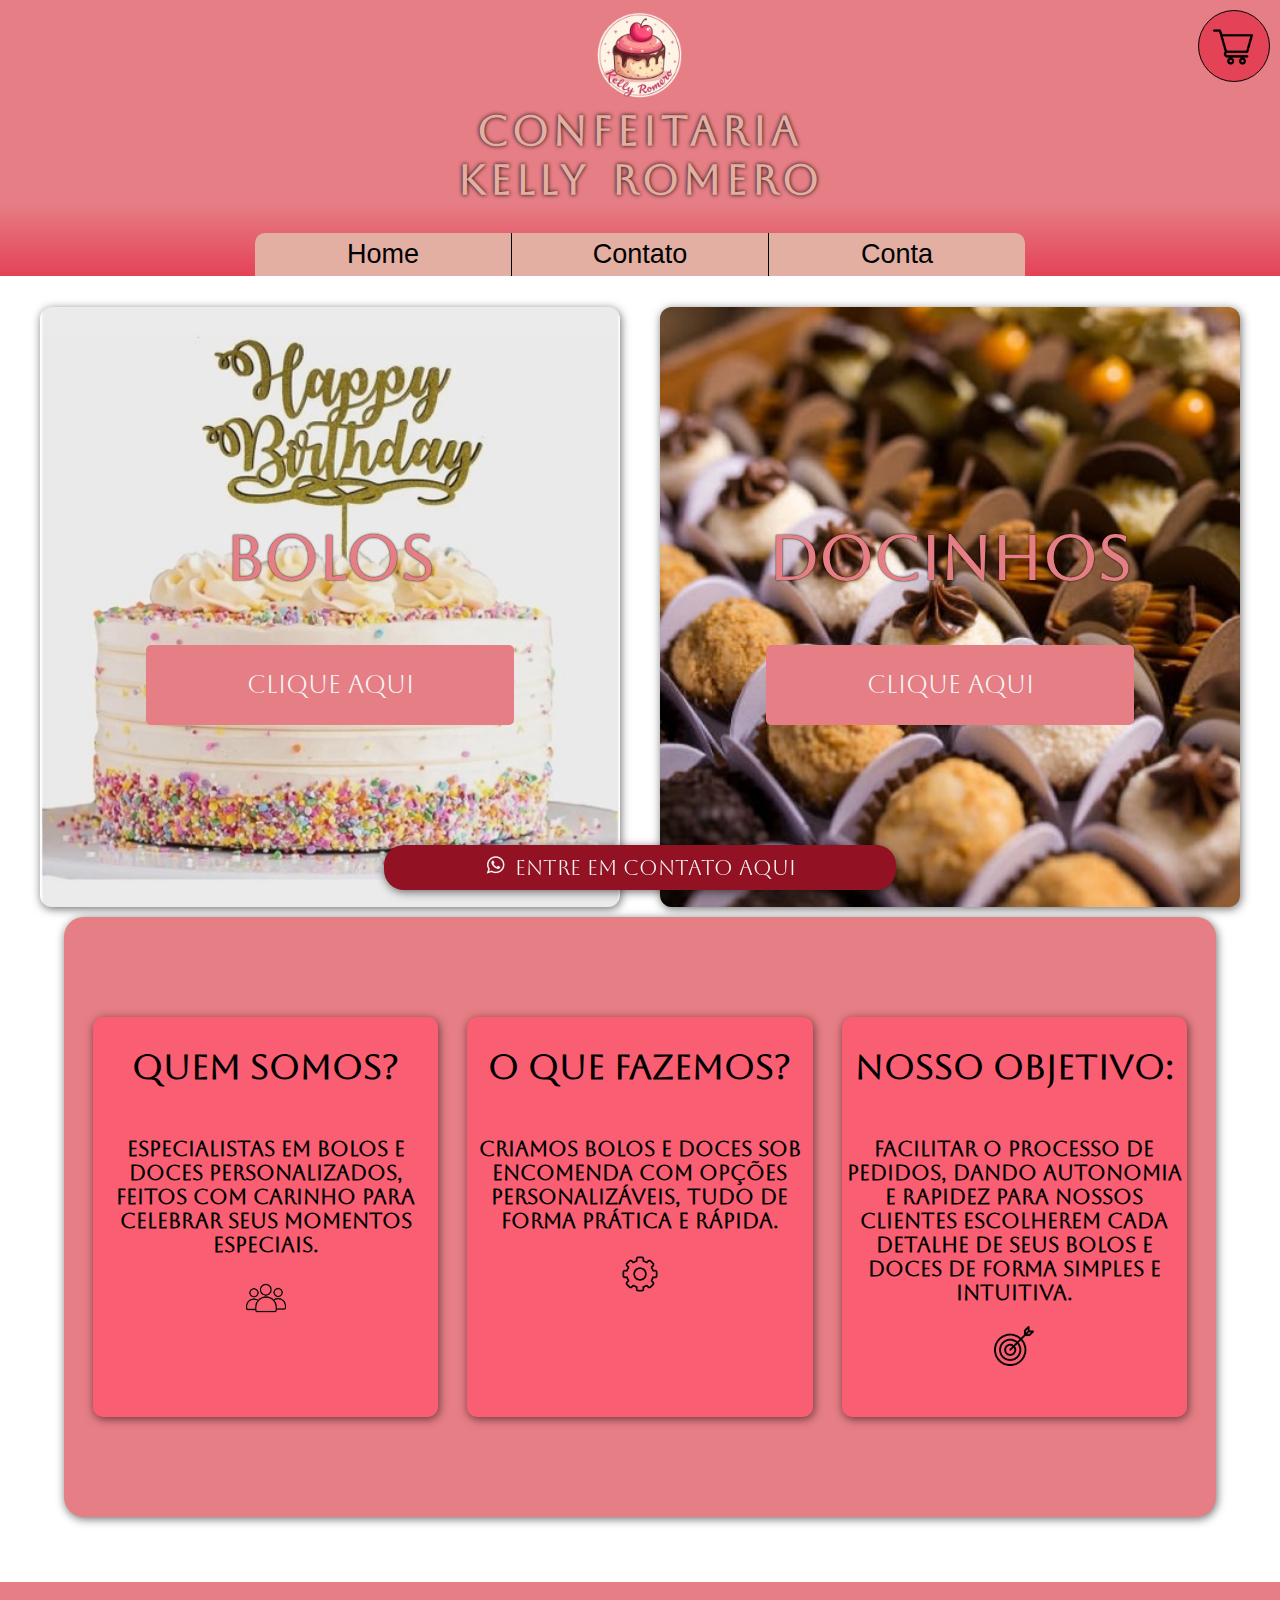
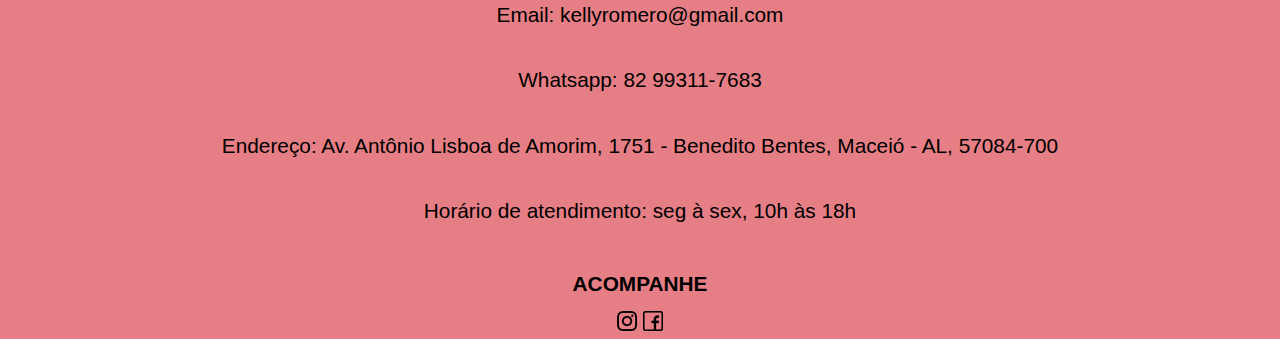
<file: index.html>
<!DOCTYPE html>
<html lang="pt-br">
  <head>
    <meta charset="UTF-8" />
    <meta name="viewport" content="width=device-width, initial-scale=1.0" />
    <title>Confeitaria Kelly Romero</title>
    <link rel="stylesheet" href="geral.css" media="all" />
    <link rel="stylesheet" href="styles/home/home.css" media="screen" />

    <link rel="preconnect" href="https://fonts.googleapis.com" />
    <link rel="preconnect" href="https://fonts.gstatic.com" crossorigin />
    <link
      href="https://fonts.googleapis.com/css2?family=Aboreto&display=swap"
      rel="stylesheet"
    />
    <link
      rel="shortcut icon"
      href="styles/imagens/favicon-logo.png"
      type="image/x-icon"
    />
    <link
      rel="stylesheet"
      href="https://fonts.googleapis.com/css2?family=Material+Symbols+Outlined:opsz,wght,FILL,GRAD@20..48,100..700,0..1,-50..200&icon_names=shopping_cart"
    />
  </head>
  <body>
    <header>
      <div id="cabecalho">
        <img
          src="styles/imagens/logo-header-sem-fundo.png"
          alt=""
          width="20%"
          height="10%"
          id="logo-header"
        />
        <div id="div-carrinho">
          <a id="link-carrinho" href="carrinho.html">
            <img
              id="icone-carrinho"
              src="styles/imagens/carrinho-de-compras.png"
              alt="icone-carrinho"
            />
          </a>
          <img src="styles/imagens/notificacao-carrinho.png" alt="" id="icone-notificacao">
        </div>
      </div>
      <div id="div-titulo">
        <h1 class="titulo-header">
          Confeitaria <br />
          Kelly Romero
        </h1>
      </div>
      <nav id="menu">
        <ul id="lista-menu">
          <li id="home"><a href="#">Home</a></li>
          <li><a href="#contatos">Contato</a></li>
          <li id="conta"><a href="cadastro.html">Conta</a></li>
        </ul>
      </nav>
    </header>

    <main>
      <div id="opcoes">
        <div id="bolos" class="fotos-main">
          <h1 class="titulo-opcoes">Bolos</h1>
          <a class="botao-fotos" href="bolos.html">Clique aqui</a>
        </div>
        <div id="doces" class="fotos-main">
          <h1 class="titulo-opcoes">Docinhos</h1>
          <a class="botao-fotos" href="doces.html">Clique aqui</a>
        </div>
      </div>
      <article id="detalhamento">
        <div class="cards" id="card-1">
          <h2>Quem somos?</h2>
          <p>
            Especialistas em bolos e doces personalizados, feitos com carinho
            para celebrar seus momentos especiais.
          </p>
          <img src="styles/imagens/pesssoas-sem-fundo.png" alt="" />
        </div>
        <div class="cards" id="card-2">
          <h2>O que fazemos?</h2>
          <p>
            Criamos bolos e doces sob encomenda com opções personalizáveis, tudo
            de forma prática e rápida.
          </p>
          <img src="styles/imagens/engrenagem.png" alt="" />
        </div>
        <div class="cards" id="card-3">
          <h2>Nosso objetivo:</h2>
          <p>
            Facilitar o processo de pedidos, dando autonomia e rapidez para
            nossos clientes escolherem cada detalhe de seus bolos e doces de
            forma simples e intuitiva.
          </p>
          <img src="styles/imagens/alvo-com-flecha.png" alt="" />
        </div>
      </article>
      <div id="wpp">
        <a href="https://abrir.link/NXTsj">
          <p>Entre em contato aqui</p>
        </a>
      </div>
    </main>
    <footer>
      <div id="contatos">
        <p>Email: kellyromero@gmail.com</p>
        <p>Whatsapp: 82 99311-7683</p>
        <p>Endereço: Av. Antônio Lisboa de Amorim, 1751 - Benedito Bentes, Maceió - AL, 57084-700</p>
        <p>Horário de atendimento: seg à sex, 10h às 18h</p>
      </div>

      <div id="acompanhe">
        <h4>ACOMPANHE</h4>
        <div id="acompanhe-img">
          <a href="https://www.instagram.com/">
            <img src="styles/imagens/instagram.png" alt="" />
          </a>

          <a href="https://www.facebook.com">
            <img src="styles/imagens/facebook (1).png" alt="" />
          </a>
        </div>
      </div>
    </footer>
  </body>
  <script src="scripts/util.js"></script>
</html>
</file>
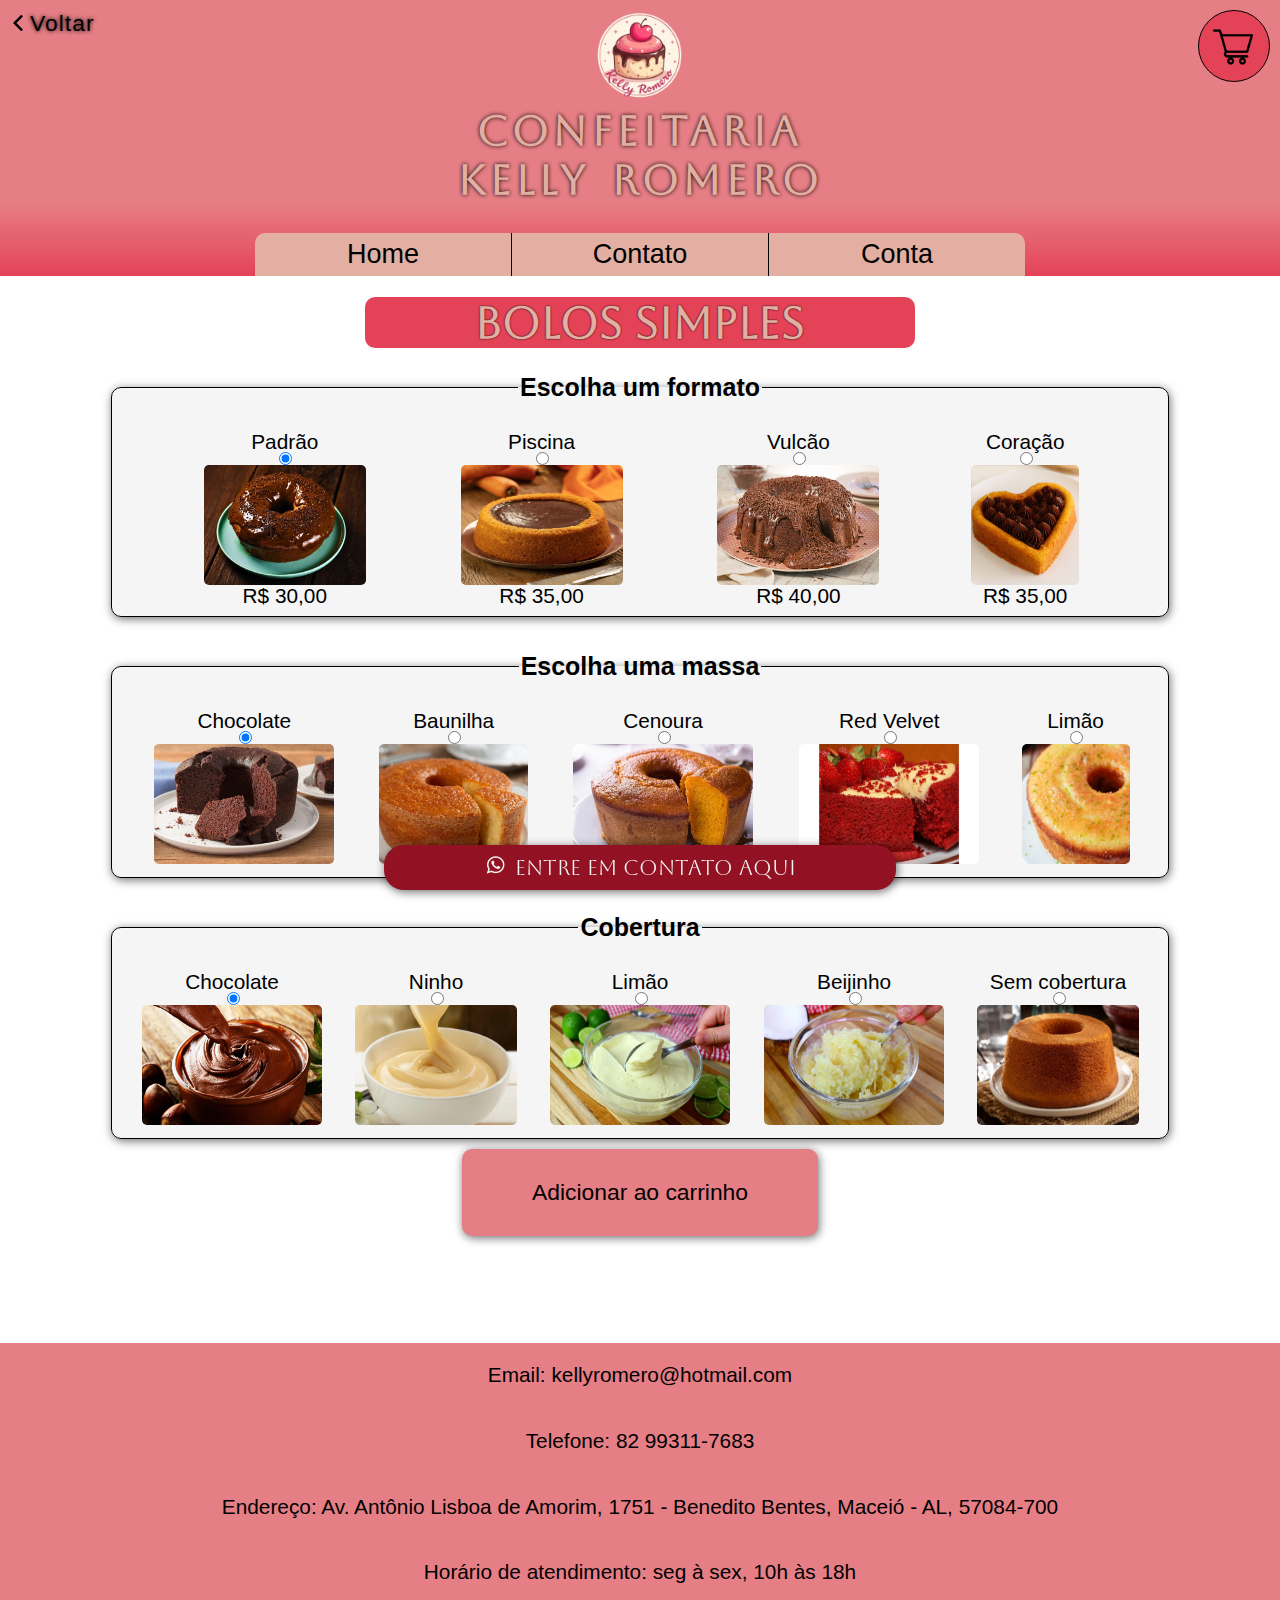
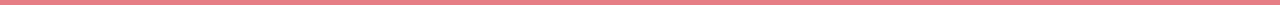
<file: bolo-simples.html>
<!DOCTYPE html> 
<html lang="pt-br">
    <head>
        <meta charset="UTF-8" />
        <meta name="viewport" content="width=device-width, initial-scale=1.0" />
        <title>Bolos Simples</title>
        <link rel="stylesheet" href="geral.css" media="all" />
        <link rel="stylesheet" href="styles/bolos/bolos-simples/bolos-simples.css" media="screen" />

        <link rel="preconnect" href="https://fonts.googleapis.com" />
        <link rel="preconnect" href="https://fonts.gstatic.com" crossorigin />
        <link
            href="https://fonts.googleapis.com/css2?family=Aboreto&display=swap"
            rel="stylesheet"
        />
        <link
            rel="shortcut icon"
            href="styles/imagens/favicon-logo.png"
            type="image/x-icon"
        />
        <link
            rel="stylesheet"
            href="https://fonts.googleapis.com/css2?family=Material+Symbols+Outlined:opsz,wght,FILL,GRAD@20..48,100..700,0..1,-50..200&icon_names=shopping_cart"
        />
    </head>
    <body>
        <header>
            <div id="cabecalho">
                <a href="bolos.html" id="voltar">
                    <img src="styles/imagens/seta-esquerda.png" alt="voltar" />Voltar
                </a>
                <img
                    src="styles/imagens/logo-header-sem-fundo.png"
                    alt=""
                    width="20%"
                    height="10%"
                    id="logo-header"
                />
                <div id="div-carrinho">
                    <a id="link-carrinho" href="carrinho.html">
                        <img
                            id="icone-carrinho"
                            src="styles/imagens/carrinho-de-compras.png"
                            alt="icone-carrinho"
                        />
                    </a>
                    <img src="styles/imagens/notificacao-carrinho.png" alt="" id="icone-notificacao">
                </div>
            </div>
            <div id="div-titulo">
                <h1 class="titulo-header">
                    Confeitaria <br />
                    Kelly Romero
                </h1>
            </div>
            <nav id="menu">
                <ul id="lista-menu">
                    <li id="home"><a href="index.html">Home</a></li>
                    <li><a href="#contatos">Contato</a></li>
                    <li id="conta"><a href="cadastro.html">Conta</a></li>
                </ul>
            </nav>
        </header>
        <main>
            <h2 id="subtitulo">BOLOS SIMPLES</h2>

            <form method="POST">
                <fieldset>
                    <legend>Escolha um formato</legend>

                    <label for="iformato-padrao">
                        <p>Padrão</p>
                        <input type="radio" name="escolha-formato" id="iformato-padrao" value="Padrão" checked />
                        <img src="styles/imagens/formato-padrao.jpeg" alt="" width="20%" />
                        <p class="preco">R$ 30,00</p>
                    </label>

                    <label for="iformato-piscina">
                        <p>Piscina</p>
                        <input
                            type="radio"
                            name="escolha-formato"
                            id="iformato-piscina"
                            value="Piscina"
                        />
                        <img src="styles/imagens/formato-piscina3.jpg" alt="" width="20%" />
                        <p class="preco">R$ 35,00</p>
                    </label>

                    <label for="iformato-vulcao">
                        <p>Vulcão</p>
                        <input
                            type="radio"
                            name="escolha-formato"
                            id="iformato-vulcao"
                            value="Vulcão"
                            
                        />
                        <img src="styles/imagens/formato-vulcao.jpeg" alt="" width="20%" />
                        <p class="preco">R$ 40,00</p>
                    </label>

                    <label for="iformato-coracao">
                        <p>Coração</p>
                        <input type="radio" name="escolha-formato" id="iformato-coracao" value="Coração" />
                        <img
                            src="styles/imagens/formato-coracao.png"
                            alt=""
                            width="20%"
                            id="imagem-coracao"
                        />
                        <p class="preco">R$ 35,00</p>
                    </label>
                </fieldset>
                <fieldset>
                    <legend>Escolha uma massa</legend>
                    <label for="imassa-chocolate">
                        <p>Chocolate</p>
                        <input
                            type="radio"
                            name="escolha-massa"
                            id="imassa-chocolate"
                            value="Chocolate"
                            checked
                        />
                        <img src="styles/imagens/massa-chocolate.jpeg" alt="" width="20%" />
                    </label>

                    <label for="imassa-branca">
                        <p>Baunilha</p>
                        <input type="radio" name="escolha-massa" id="imassa-branca" value="Baunilha"/>
                        <img src="styles/imagens/massa-branca.jpeg" alt="" width="20%" />
                    </label>

                    <label for="imassa-cenoura">
                        <p>Cenoura</p>
                        <input type="radio" name="escolha-massa" id="imassa-cenoura" value="Baunilha" />
                        <img src="styles/imagens/massa-cenoura.jpeg" alt="" width="20%" />
                    </label>

                    <label for="imassa-red-velvet">
                        <p>Red Velvet</p>
                        <input type="radio" name="escolha-massa" id="imassa-red-velvet" value="Red Velvet" />
                        <img
                            src="styles/imagens/massa-red-velvet.jpeg"
                            alt=""
                            width="20%"
                        />
                    </label>

                    <label for="imassa-limao">
                        <p>Limão</p>
                        <input type="radio" name="escolha-massa" id="imassa-limao" value="Limão" />
                        <img src="styles/imagens/massa-limao.jpeg" alt="" width="20%" />
                    </label>
                </fieldset>
                <fieldset>
                    <legend>Cobertura</legend>
                    <label for="icobertura-chocolate">
                        <p>Chocolate</p>
                        <input
                            type="radio"
                            name="escolha-cobertura"
                            id="icobertura-chocolate"
                            value="Chocolate"
                            checked
                        />
                        <img
                            src="styles/imagens/cobertura-chocolate.jpg"
                            alt=""
                            width="20%"
                        />
                    </label>

                    <label for="icobertura-leite-ninho">
                        <p>Ninho</p>
                        <input
                            type="radio"
                            name="escolha-cobertura"
                            id="icobertura-leite-ninho"
                            value="Ninho"
                        />
                        <img
                            src="styles/imagens/cobertura-leite-ninho.jpg"
                            alt=""
                            width="20%"
                        />
                    </label>


                    <label for="icobertura-limao">
                        <p>Limão</p>
                        <input
                            type="radio"
                            name="escolha-cobertura"
                            id="icobertura-limao"
                            value="Limão"
                        />
                        <img src="styles/imagens/cobertura-limao.jpg" alt="" width="20%" />
                    </label>

                    <label for="icobertura-beijinho">
                        <p>Beijinho</p>
                        <input
                            type="radio"
                            name="escolha-cobertura"
                            id="icobertura-beijinho"
                            value="Beijinho"
                        />
                        <img
                            src="styles/imagens/cobertura-beijinho.jpg"
                            alt=""
                            width="20%"
                        />
                    </label>

                    <label for="isem-cobertura">
                        <p>Sem cobertura</p>
                        <input
                            type="radio"
                            name="escolha-cobertura"
                            id="isem-cobertura"
                            value="Sem Cobertura"
                        />
                        <img src="styles/imagens/sem-cobertura.jpeg" alt="" width="20%" />
                        
                    </label>
                </fieldset>
                <input type="submit" id="botao-bolo-simples" class="botao-enviar" value="Adicionar ao carrinho"></input>
                <p id="adicionado-ao-carrinho"></p>
            </form>
            <div id="wpp">
                <a href="https://abrir.link/NXTsj">
                    <p>Entre em contato aqui</p>
                </a>
            </div>
        </main>
        <footer>
            <div id="contatos">
                <p>Email: kellyromero@hotmail.com</p>
                <p>Telefone: 82 99311-7683</p>
                <p>Endereço: Av. Antônio Lisboa de Amorim, 1751 - Benedito Bentes, Maceió - AL, 57084-700</p>
                <p>Horário de atendimento: seg à sex, 10h às 18h</p>
            </div>
        </footer>
    </body>
    <script src="scripts/bolos/bolos-simples.js"></script>
    <script src="scripts/carrinho.js"></script>
    <script src="scripts/util.js"></script>

</html>
</file>
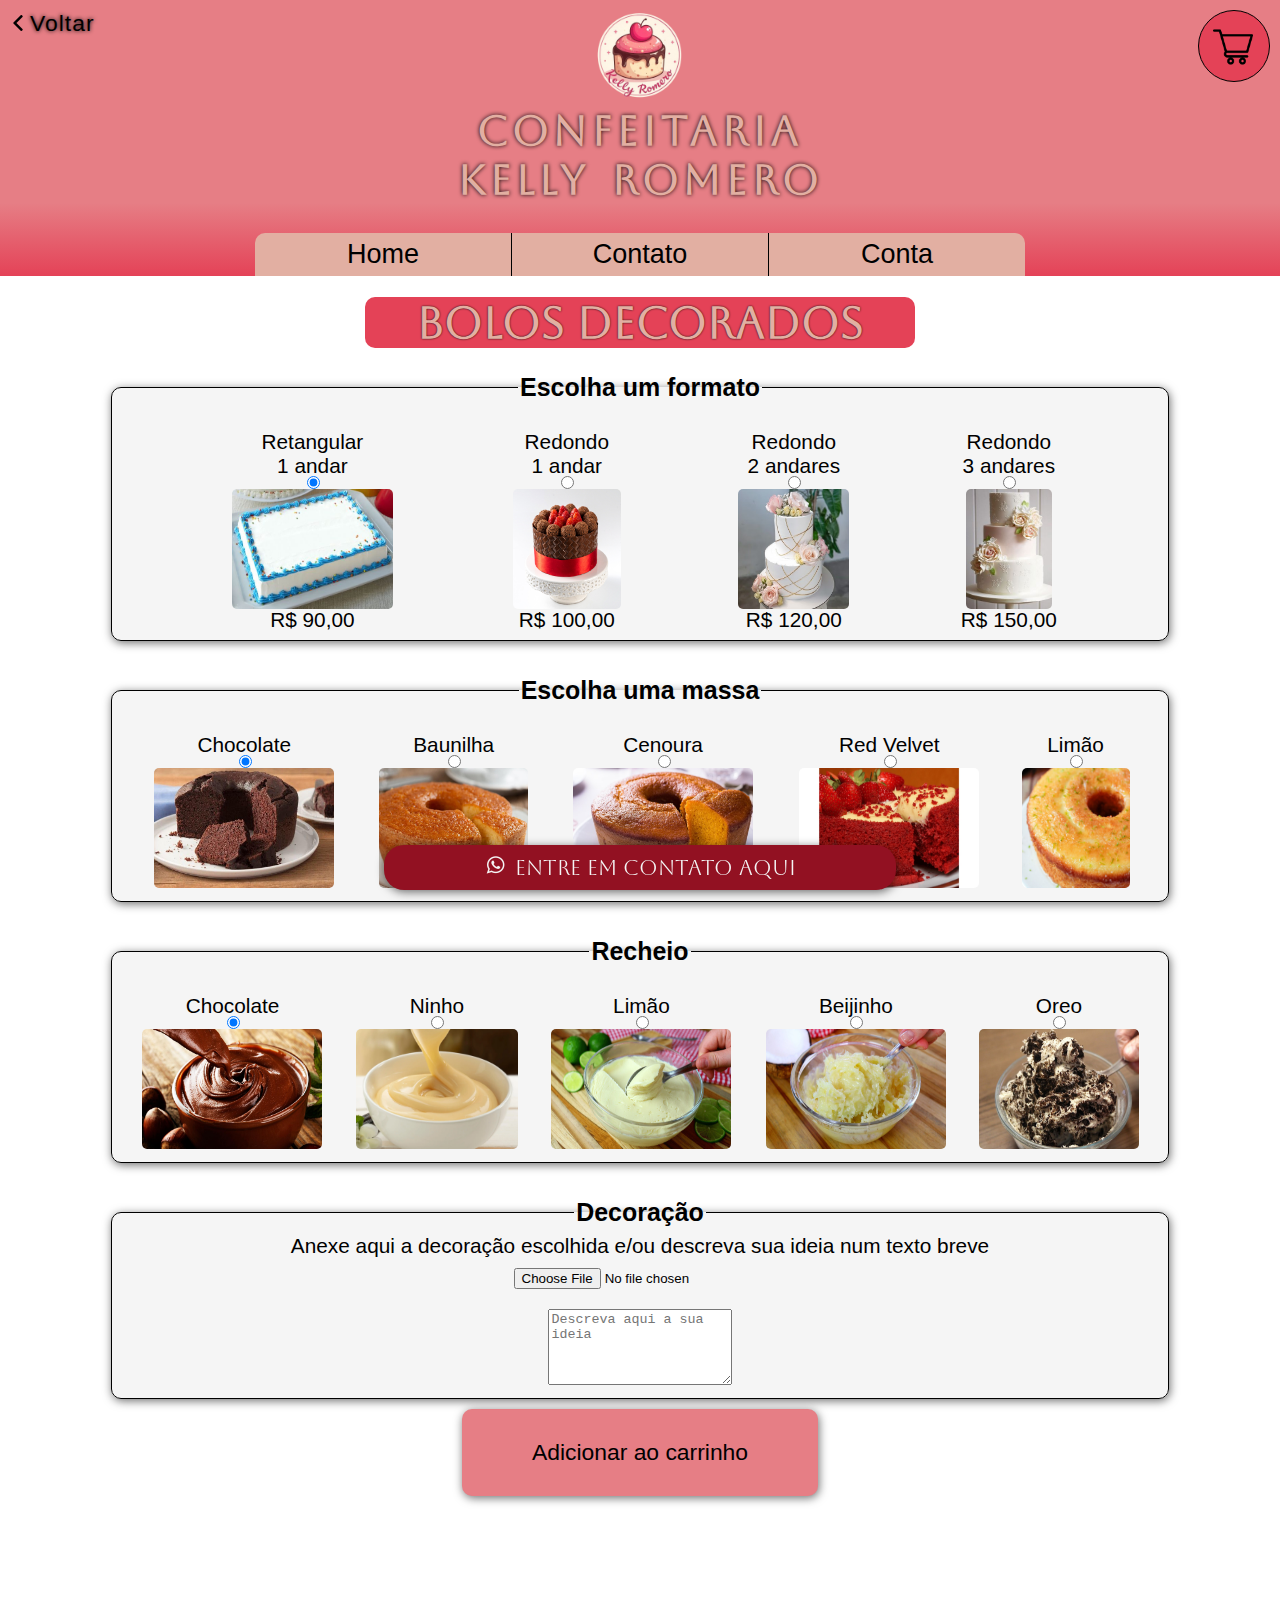
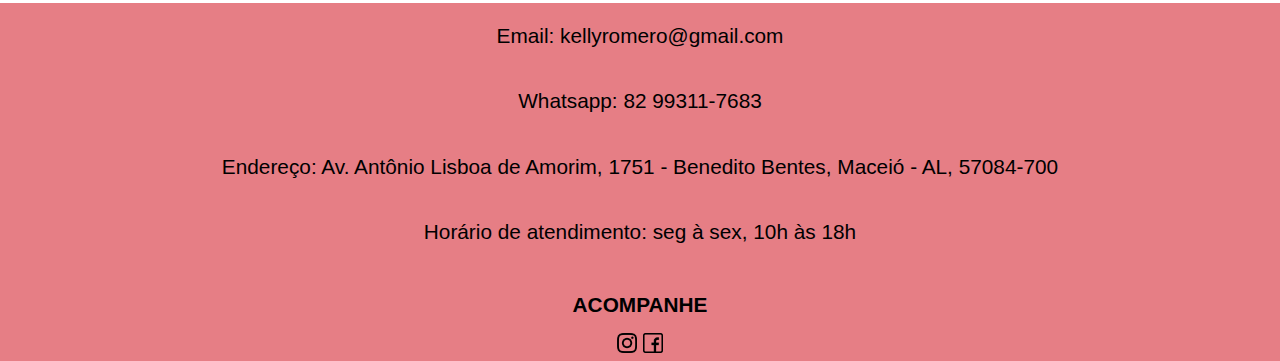
<file: bolos-decorados.html>
<!DOCTYPE html>
<html lang="pt-br">
    <head>
        <meta charset="UTF-8">
        <meta name="viewport" content="width=device-width, initial-scale=1.0">
        <title>Bolos Decorados</title>
        <link rel="stylesheet" href="geral.css" media="all" />
        <link rel="stylesheet" href="styles/bolos/bolos-decorados/bolos-decorados.css" media="screen">
        
        <link rel="preconnect" href="https://fonts.googleapis.com" />
        <link rel="preconnect" href="https://fonts.gstatic.com" crossorigin />
        <link
            href="https://fonts.googleapis.com/css2?family=Aboreto&display=swap"
            rel="stylesheet"
        />
        <link
            rel="shortcut icon"
            href="styles/imagens/favicon-logo.png"
            type="image/x-icon"
        />
        <link
            rel="stylesheet"
            href="https://fonts.googleapis.com/css2?family=Material+Symbols+Outlined:opsz,wght,FILL,GRAD@20..48,100..700,0..1,-50..200&icon_names=shopping_cart"
        />
    </head>
    <body>
        <header>
            <div id="cabecalho">
                <a href="bolos.html" id="voltar"><img src="styles/imagens/seta-esquerda.png" alt="voltar">Voltar</a>
                <img
                    src="styles/imagens/logo-header-sem-fundo.png"
                    alt=""
                    width="20%"
                    height="10%"
                    id="logo-header"
                />
                <div id="div-carrinho">
                    <a id="link-carrinho" href="carrinho.html">
                        <img
                            id="icone-carrinho"
                            src="styles/imagens/carrinho-de-compras.png"
                            alt="icone-carrinho">   
                    </a>
                    <img src="styles/imagens/notificacao-carrinho.png" alt="" id="icone-notificacao">
                </div>
            </div>
            <div id="div-titulo">
                <h1 class="titulo-header">
                    Confeitaria <br />
                    Kelly Romero
                </h1>
            </div>
            <nav id="menu">
                <ul id="lista-menu">
                    <li id="home"><a href="index.html"  >Home</a></li>
                    <li><a href="#contatos">Contato</a></li>
                    <li id="conta" ><a href="cadastro.html" >Conta</a></li>
                </ul>
            </nav>
        </header>
        <main>
            
            <h2 id="subtitulo">BOLOS DECORADOS</h2>

            <form method="POST">
                <fieldset>
                    <legend>Escolha um formato</legend>

                    <label for="iformato-retangular">
                        <p>Retangular <br> 1 andar</p>
                        <input type="radio" name="escolha-formato" id="iformato-retangular" value="Retangular" checked />
                        <img src="styles/imagens/bolo-retangular.jpg" alt="" width="20%" />
                        <p class="preco">R$ 90,00</p>
                    </label>

                    <label for="iformato-redondo-1">
                        <p>Redondo<br>1 andar</p>
                        <input
                            type="radio"
                            name="escolha-formato"
                            id="iformato-redondo-1"
                            value="Redondo 1 andar"
                        />
                        <img src="styles/imagens/bolo-redondo-1.jpg" alt="" width="20%" />
                        <p class="preco">R$ 100,00</p>
                    </label>

                    <label for="iformato-redondo-2">
                        <p>Redondo <br>2 andares</p>
                        <input
                            type="radio"
                            name="escolha-formato"
                            id="iformato-redondo-2"
                            value="Redondo 2 andares"
                        />
                        <img src="styles/imagens/bolo-redondo-2.jpg" alt="" width="20%" />
                        <p class="preco">R$ 120,00</p>
                    </label>

                    <label for="iformato-redondo-3">
                        <p>Redondo <br>3 andares</p>
                        <input type="radio" name="escolha-formato" id="iformato-redondo-3" value="Redondo 3 andares" />
                        <img
                            src="styles/imagens/bolo-redondo-3.jpg"
                            alt=""
                            width="20%"
                            
                        />
                        <p class="preco">R$ 150,00</p>
                    </label>
                </fieldset>
                <fieldset>
                    <legend>Escolha uma massa</legend>
                    <label for="imassa-chocolate">
                        <p>Chocolate</p>
                        <input
                            type="radio"
                            name="escolha-massa"
                            id="imassa-chocolate"
                            value="Chocolate"
                            checked
                        />
                        <img src="styles/imagens/massa-chocolate.jpeg" alt="" width="20%" />
                    </label>

                    <label for="imassa-branca">
                        <p>Baunilha</p>
                        <input type="radio" name="escolha-massa" id="imassa-branca" value="Baunilha"/>
                        <img src="styles/imagens/massa-branca.jpeg" alt="" width="20%" />
                    </label>

                    <label for="imassa-cenoura">
                        <p>Cenoura</p>
                        <input type="radio" name="escolha-massa" id="imassa-cenoura" value="Baunilha" />
                        <img src="styles/imagens/massa-cenoura.jpeg" alt="" width="20%" />
                    </label>

                    <label for="imassa-red-velvet">
                        <p>Red Velvet</p>
                        <input type="radio" name="escolha-massa" id="imassa-red-velvet" value="Red Velvet" />
                        <img
                            src="styles/imagens/massa-red-velvet.jpeg"
                            alt=""
                            width="20%"
                        />
                    </label>

                    <label for="imassa-limao">
                        <p>Limão</p>
                        <input type="radio" name="escolha-massa" id="imassa-limao" value="Limão" />
                        <img src="styles/imagens/massa-limao.jpeg" alt="" width="20%" />
                    </label>
                </fieldset>
                <fieldset>
                    <legend>Recheio</legend>
                    <label for="icobertura-chocolate">
                        <p>Chocolate</p>
                        <input
                            type="radio"
                            name="escolha-cobertura"
                            id="icobertura-chocolate"
                            value="Chocolate"
                            checked
                        />
                        <img
                            src="styles/imagens/cobertura-chocolate.jpg"
                            alt=""
                            width="20%"
                        />
                    </label>

                    <label for="icobertura-leite-ninho">
                        <p>Ninho</p>
                        <input
                            type="radio"
                            name="escolha-cobertura"
                            id="icobertura-leite-ninho"
                            value="Ninho"
                        />
                        <img
                            src="styles/imagens/cobertura-leite-ninho.jpg"
                            alt=""
                            width="20%"
                        />
                    </label>


                    <label for="icobertura-limao">
                        <p>Limão</p>
                        <input
                            type="radio"
                            name="escolha-cobertura"
                            id="icobertura-limao"
                            value="Limão"
                        />
                        <img src="styles/imagens/cobertura-limao.jpg" alt="" width="20%" />
                    </label>

                    <label for="icobertura-beijinho">
                        <p>Beijinho</p>
                        <input
                            type="radio"
                            name="escolha-cobertura"
                            id="icobertura-beijinho"
                            value="Beijinho"
                        />
                        <img
                            src="styles/imagens/cobertura-beijinho.jpg"
                            alt=""
                            width="20%"
                        />
                    </label>
                    <label for="icobertura-oreo">
                        <p>Oreo</p>
                        <input
                            type="radio"
                            name="escolha-cobertura"
                            id="icobertura-oreo"
                            value="Oreo"
                        />
                        <img
                            src="styles/imagens/cobertura-oreo.jpg"
                            alt=""
                            width="20%"
                        />
                    </label>

                
                </fieldset>

                <fieldset id="decoracao">
                    <legend>Decoração</legend>
                    <label for="anexo-decoracao">Anexe aqui a decoração escolhida e/ou descreva sua ideia num texto breve</label>
                    <div id="input-decoracao">
                        <input type="file">
                        <textarea name="descricao-decoracao" id="idescricao-decoracao" placeholder="Descreva aqui a sua ideia"></textarea>
                    </div>
                </fieldset>

                <input type="submit" id="botao-bolo-decorado" class="botao-enviar" value="Adicionar ao carrinho"></input>
                <p id="adicionado-ao-carrinho"></p>
            </form>
            <div id="wpp">
                <a href="https://abrir.link/NXTsj">
                    <p>Entre em contato aqui</p>
                </a>
            </div>
        </main>
        <footer>
            <div id="contatos">
                <p>Email: kellyromero@gmail.com</p>
                <p>Whatsapp: 82 99311-7683</p>
                <p>Endereço: Av. Antônio Lisboa de Amorim, 1751 - Benedito Bentes, Maceió - AL, 57084-700</p>
                <p>Horário de atendimento: seg à sex, 10h às 18h</p>
            </div>

            <div id="acompanhe">
                <h4>ACOMPANHE</h4>
                <div id="acompanhe-img">
                    <a href="https://www.instagram.com/">
                    <img src="styles/imagens/instagram.png" alt="" />
                    </a>

                    <a href="https://www.facebook.com">
                    <img src="styles/imagens/facebook (1).png" alt="" />
                    </a>
                </div>
            </div>
        </footer>
    </body>
    <script src="scripts/bolos/bolos-decorados.js"></script>
    <script src="scripts/carrinho.js"></script>
    <script src="scripts/util.js"></script>
</html>
</file>
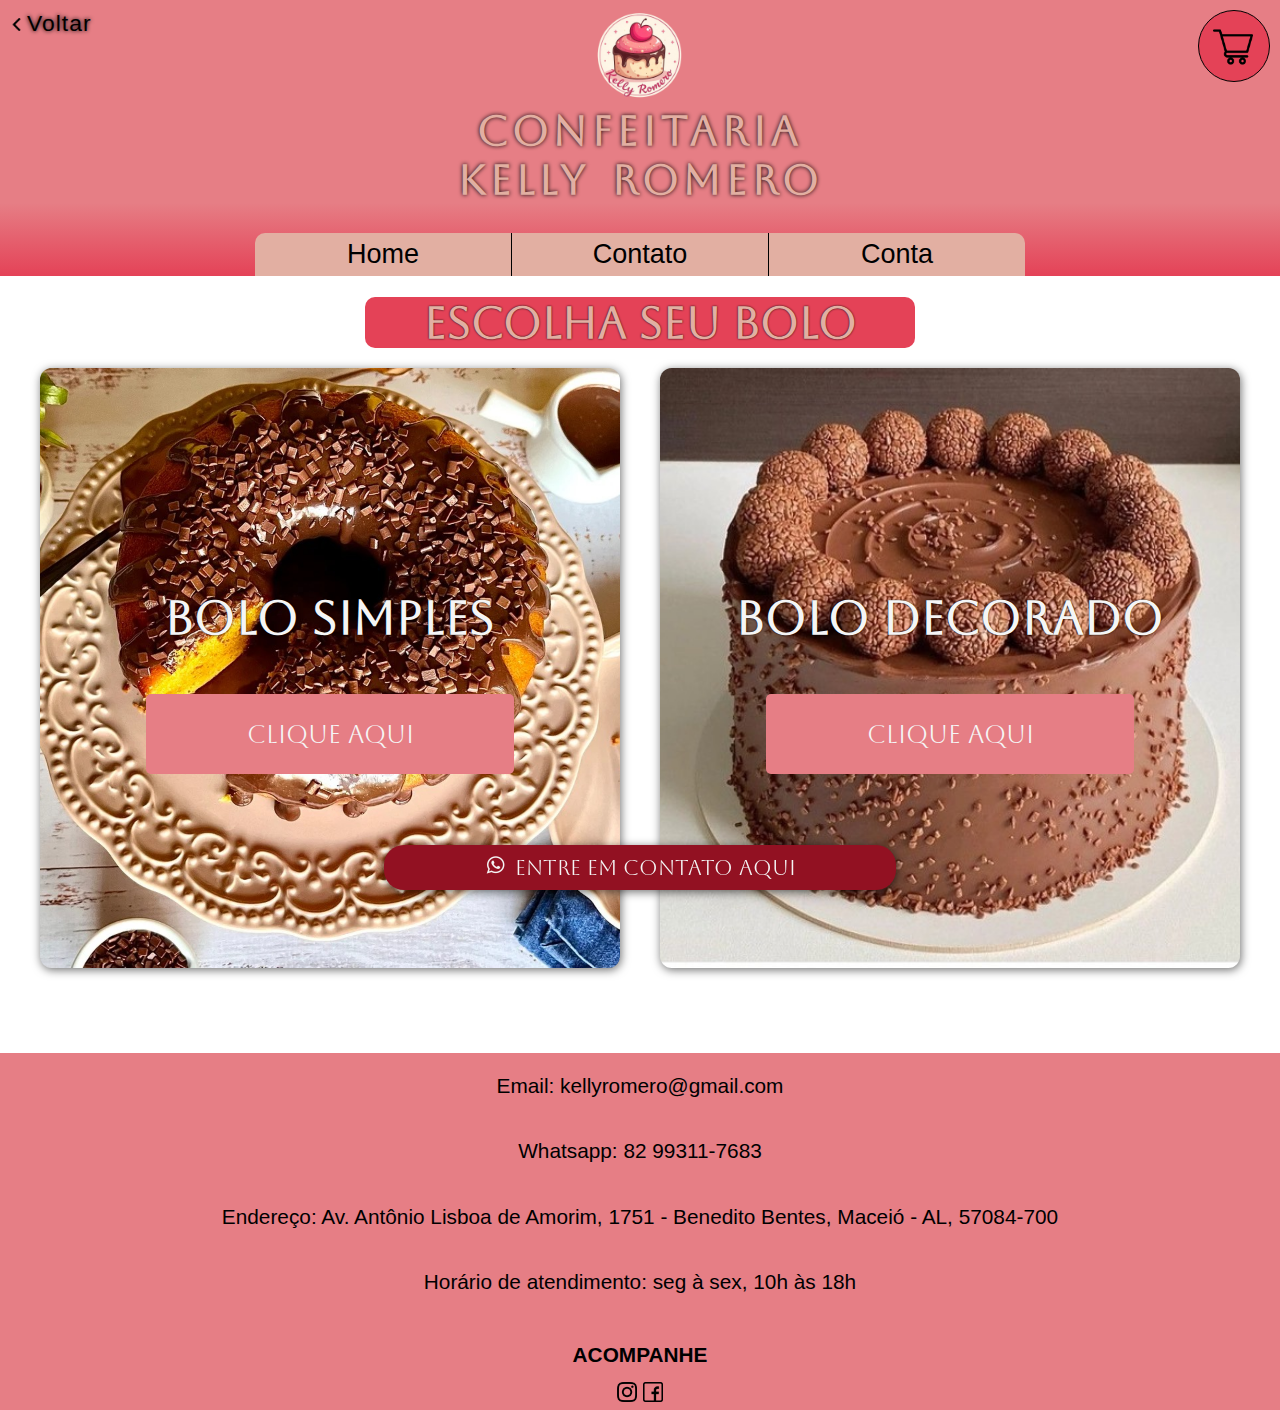
<file: bolos.html>
<!DOCTYPE html>
<html lang="pt-br">
<head>
    <meta charset="UTF-8">
    <meta name="viewport" content="width=device-width, initial-scale=1.0">
    <title>Escolha Os Bolos</title>
    <link rel="stylesheet" href="geral.css" media="all" />
    <link rel="stylesheet" href="styles/bolos/bolos.css" media="screen">
    
    <link rel="preconnect" href="https://fonts.googleapis.com" />
    <link rel="preconnect" href="https://fonts.gstatic.com" crossorigin />
    <link
        href="https://fonts.googleapis.com/css2?family=Aboreto&display=swap"
        rel="stylesheet"
    />
    <link
        rel="shortcut icon"
        href="styles/imagens/favicon-logo.png"
        type="image/x-icon"
    />
    <link
        rel="stylesheet"
        href="https://fonts.googleapis.com/css2?family=Material+Symbols+Outlined:opsz,wght,FILL,GRAD@20..48,100..700,0..1,-50..200&icon_names=shopping_cart"
    />
</head>
<body>
    <header>
        <div id="cabecalho">
            <a href="index.html" id="voltar">
                <img src="styles/imagens/seta-esquerda.png" alt="voltar" />Voltar
            </a>
            <img
                src="styles/imagens/logo-header-sem-fundo.png"
                alt=""
                width="20%"
                height="10%"
                id="logo-header"
            />
            <div id="div-carrinho">
                <a id="link-carrinho" href="carrinho.html">
                    <img
                        id="icone-carrinho"
                        src="styles/imagens/carrinho-de-compras.png"
                        alt="icone-carrinho">   
                </a>
                <img src="styles/imagens/notificacao-carrinho.png" alt="" id="icone-notificacao">
            </div>
        </div>
        <div id="div-titulo">
            <h1 class="titulo-header">
                Confeitaria <br />
                Kelly Romero
            </h1>
        </div>
        <nav id="menu">
            <ul id="lista-menu">
                <li id="home"><a href="index.html"  >Home</a></li>
                <li><a href="#contatos">Contato</a></li>
                <li id="conta" ><a href="cadastro.html" >Conta</a></li>
            </ul>
        </nav>
    </header>
    
    <main>
        <h2 id="subtitulo">Escolha seu bolo</h2>
        <div id="opcoes">
            <div class="escolha" id="escolha-bolo-simples">
                <h2 class="titulo-opcoes">Bolo simples</h2>
                <a href="bolo-simples.html" class="botao-fotos">Clique aqui</a>
            </div>
            <div class="escolha" id="escolha-bolo-decorado">
                <h2 class="titulo-opcoes">Bolo decorado</h2>
                <a href="bolos-decorados.html" class="botao-fotos">Clique aqui</a>
            </div>
        </div>
        <div id="wpp">
            <a href="https://abrir.link/NXTsj">
                <p>Entre em contato aqui</p>
            </a>
        </div>
    </main>

    <footer>
        <div id="contatos">
        <p>Email: kellyromero@gmail.com</p>
        <p>Whatsapp: 82 99311-7683</p>
        <p>Endereço: Av. Antônio Lisboa de Amorim, 1751 - Benedito Bentes, Maceió - AL, 57084-700</p>
        <p>Horário de atendimento: seg à sex, 10h às 18h</p>
        </div>

        <div id="acompanhe">
            <h4>ACOMPANHE</h4>
            <div id="acompanhe-img">
                <a href="https://www.instagram.com/">
                    <img src="styles/imagens/instagram.png" alt="" />
                </a>
                <a href="https://www.facebook.com">
                    <img src="styles/imagens/facebook (1).png" alt="" />
                </a>
            </div>
        </div>
    </footer>
</body>
<script src="scripts/util.js"></script>
</html>
</file>
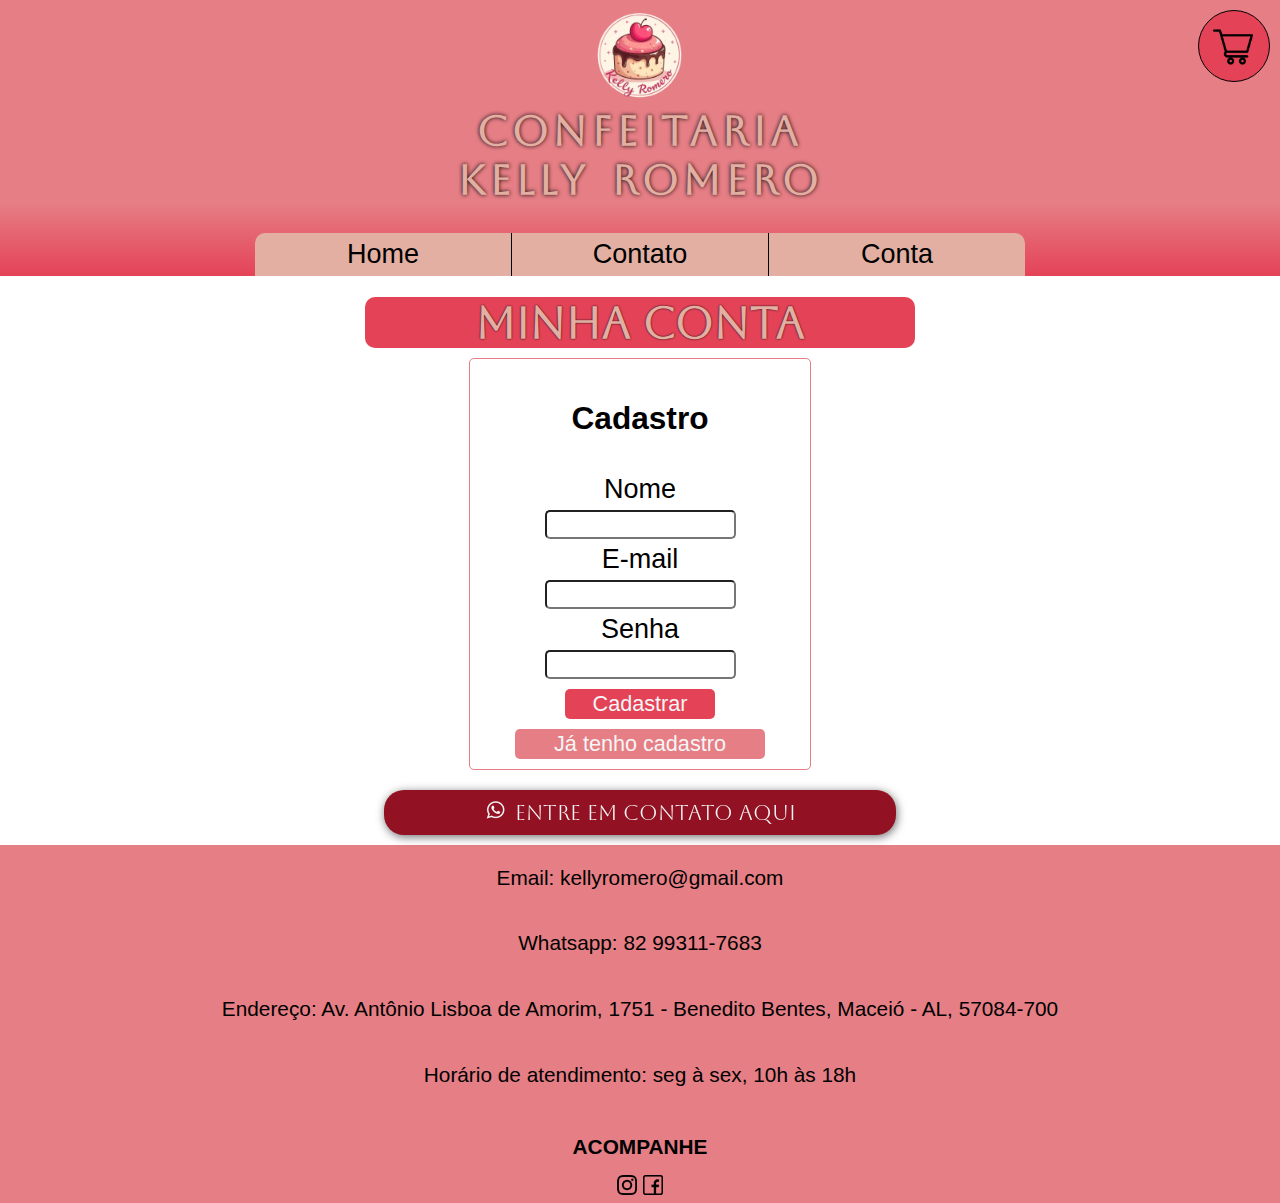
<file: cadastro.html>
<!DOCTYPE html>
<html lang="pt-br">
  <head>
    <meta charset="UTF-8" />
    <meta name="viewport" content="width=device-width, initial-scale=1.0" />
    <title>Seu Carrinho</title>
    <link rel="stylesheet" href="geral.css" media="all" />
    <link rel="stylesheet" href="styles/conta/conta.css" media="screen" />

    <link rel="preconnect" href="https://fonts.googleapis.com" />
    <link rel="preconnect" href="https://fonts.gstatic.com" crossorigin />
    <link
      href="https://fonts.googleapis.com/css2?family=Aboreto&display=swap"
      rel="stylesheet"
    />
    <link
      rel="shortcut icon"
      href="styles/imagens/favicon-logo.png"
      type="image/x-icon"
    />
    <link
      rel="stylesheet"
      href="https://fonts.googleapis.com/css2?family=Material+Symbols+Outlined:opsz,wght,FILL,GRAD@20..48,100..700,0..1,-50..200&icon_names=shopping_cart"
    />
  </head>
  <body>
    <header>
      <div id="cabecalho">
        <img
          src="styles/imagens/logo-header-sem-fundo.png"
          alt=""
          width="20%"
          height="10%"
          id="logo-header"
        />
      <div id="div-carrinho">
          <a id="link-carrinho" href="carrinho.html">
              <img
                  id="icone-carrinho"
                  src="styles/imagens/carrinho-de-compras.png"
                  alt="icone-carrinho"
              />
          </a>
          <img src="styles/imagens/notificacao-carrinho.png" alt="" id="icone-notificacao">
      </div>
      </div>
      <div id="div-titulo">
        <h1 class="titulo-header">
          Confeitaria <br />
          Kelly Romero
        </h1>
      </div>
      <nav id="menu">
        <ul id="lista-menu">
          <li id="home"><a href="index.html">Home</a></li>
          <li><a href="#contatos">Contato</a></li>
          <li id="conta"><a href="cadastro.html">Conta</a></li>
        </ul>
      </nav>
    </header>
    <main>
      <h2 id="subtitulo">Minha conta</h2>

      <form id="form-cadastro" action="" autocomplete="on">
        <h3>Cadastro</h3>
        <label for="">Nome</label>
        <input type="text" autocomplete="name" />

        <label for="">E-mail</label>
        <input type="email" autocomplete="email" />

        <label for="">Senha</label>
        <input type="password" autocomplete="pass" />

        <button type="submit" class="botao-1">Cadastrar</button>
        <button class="botao-2">
          <a href="login.html">Já tenho cadastro</a>
        </button>
      </form>
      <div id="wpp">
        <a href="https://abrir.link/NXTsj">
          <p>Entre em contato aqui</p>
        </a>
      </div>
    </main>
    <footer>
      <div id="contatos">
        <p>Email: kellyromero@gmail.com</p>
        <p>Whatsapp: 82 99311-7683</p>
        <p>Endereço: Av. Antônio Lisboa de Amorim, 1751 - Benedito Bentes, Maceió - AL, 57084-700</p>
        <p>Horário de atendimento: seg à sex, 10h às 18h</p>
      </div>

      <div id="acompanhe">
        <h4>ACOMPANHE</h4>
        <div id="acompanhe-img">
          <a href="https://www.instagram.com/">
            <img src="styles/imagens/instagram.png" alt="" />
          </a>
          <a href="https://www.facebook.com">
            <img src="styles/imagens/facebook (1).png" alt="" />
          </a>
        </div>
      </div>
    </footer>
  </body>

  <script src="scripts/util.js" defer></script>
  <script src="scripts/bolos/bolos-decorados.js" defer></script>
  <script src="scripts/bolos/bolos-simples.js" defer></script>
</html>
</file>
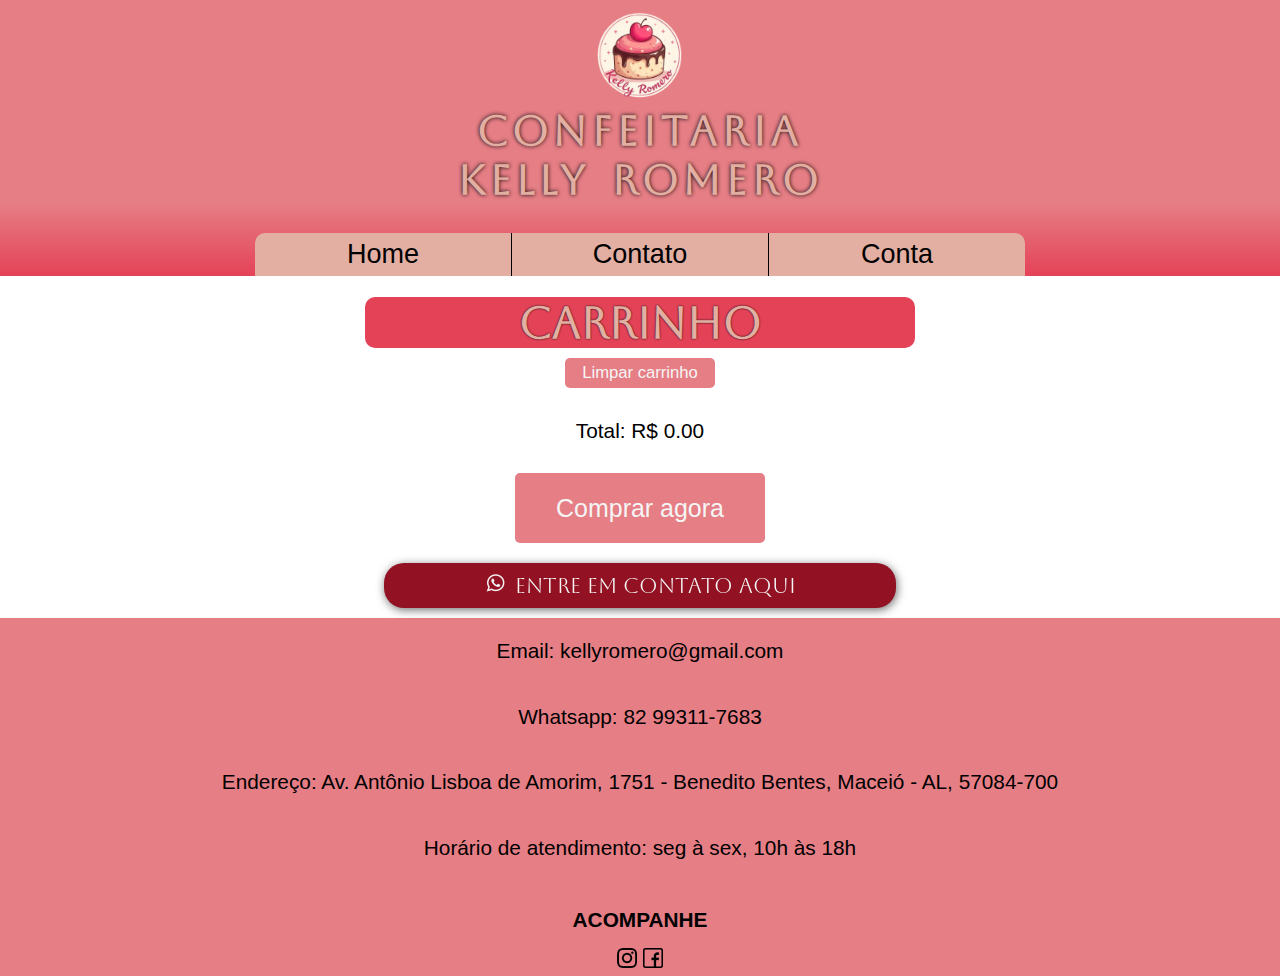
<file: carrinho.html>
<!DOCTYPE html>
<html lang="pt-br">
<head>
    <meta charset="UTF-8">
    <meta name="viewport" content="width=device-width, initial-scale=1.0">
    <title>Seu Carrinho</title>
    <link rel="stylesheet" href="geral.css" media="all" />
    <link rel="stylesheet" href="styles/carrinho/carrinho.css" media="screen">
    
    <link rel="preconnect" href="https://fonts.googleapis.com" />
    <link rel="preconnect" href="https://fonts.gstatic.com" crossorigin />
    <link
        href="https://fonts.googleapis.com/css2?family=Aboreto&display=swap"
        rel="stylesheet"
    />
    <link
        rel="shortcut icon"
        href="styles/imagens/favicon-logo.png"
        type="image/x-icon"
    />
    <link
        rel="stylesheet"
        href="https://fonts.googleapis.com/css2?family=Material+Symbols+Outlined:opsz,wght,FILL,GRAD@20..48,100..700,0..1,-50..200&icon_names=shopping_cart"
    />
</head>
<body>
    <header>
        <div id="cabecalho">
            <img
                src="styles/imagens/logo-header-sem-fundo.png"
                alt=""
                width="20%"
                height="10%"
                id="logo-header"
            />
            
        </div>
        <div id="div-titulo">
            <h1 class="titulo-header">
                Confeitaria <br />
                Kelly Romero
            </h1>
        </div>
        <nav id="menu">
            <ul id="lista-menu">
                <li id="home"><a href="index.html"  >Home</a></li>
                <li><a href="#contatos">Contato</a></li>
                <li id="conta" ><a href="cadastro.html" >Conta</a></li>
            </ul>
        </nav>
    </header>
    <main>
        <h2 id="subtitulo">Carrinho</h2>
        <button id="limpar-carrinho">Limpar carrinho</button>
        <div id="carrinho-display">
        </div>
        <div id="total">
            <p>Total: R$ <span id="total-valor">0,00</span></p>
        </div>
        <button id="botao-comprar"><a href="cadastro.html">Comprar agora</a></button>
        <div id="wpp">
            <a href="https://abrir.link/NXTsj">
                <p>Entre em contato aqui</p>
            </a>
        </div>
    </main>
    <footer>
        <div id="contatos">
        <p>Email: kellyromero@gmail.com</p>
        <p>Whatsapp: 82 99311-7683</p>
        <p>Endereço: Av. Antônio Lisboa de Amorim, 1751 - Benedito Bentes, Maceió - AL, 57084-700</p>
        <p>Horário de atendimento: seg à sex, 10h às 18h</p>
        </div>

        <div id="acompanhe">
            <h4>ACOMPANHE</h4>
            <div id="acompanhe-img">
                <a href="https://www.instagram.com/">
                    <img src="styles/imagens/instagram.png" alt="" />
                </a>
                <a href="https://www.facebook.com">
                    <img src="styles/imagens/facebook (1).png" alt="" />
                </a>
            </div>
        </div>
    </footer>
</body>
    <script src="scripts/carrinho.js" defer></script>
    <script src="scripts/util.js" defer></script>
    <script src="scripts/bolos/bolos-decorados.js" defer></script>
    <script src="scripts/bolos/bolos-simples.js" defer></script>
</html>
</file>
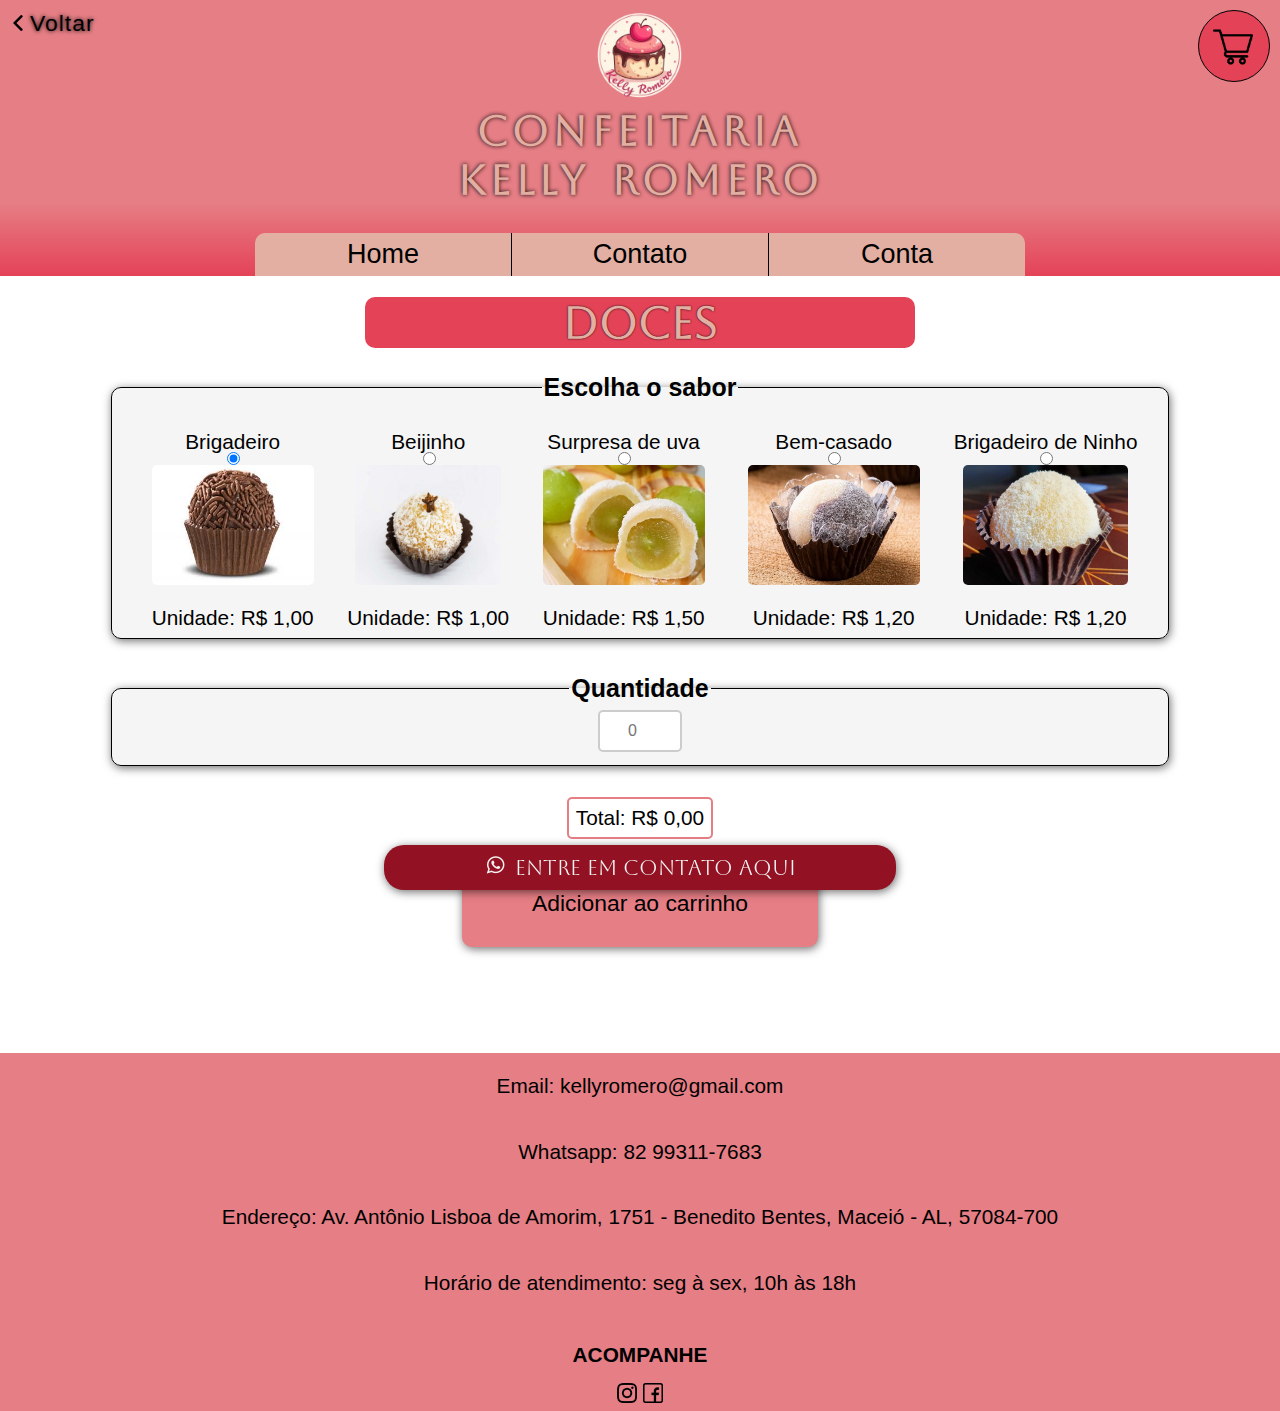
<file: doces.html>
<!DOCTYPE html>
<html lang="pt-br">
  <head>
    <meta charset="UTF-8" />
    <meta name="viewport" content="width=device-width, initial-scale=1.0" />
    <link rel="stylesheet" href="styles/doces/doces.css" />
    <link rel="stylesheet" href="geral.css" />
    <link rel="preconnect" href="https://fonts.googleapis.com" />
    <link rel="preconnect" href="https://fonts.gstatic.com" crossorigin />
    <link
        href="https://fonts.googleapis.com/css2?family=Aboreto&display=swap"
        rel="stylesheet"
    />
    <link
        rel="shortcut icon"
        href="styles/imagens/favicon-logo.png"
        type="image/x-icon"
    />
    <link
        rel="stylesheet"
        href="https://fonts.googleapis.com/css2?family=Material+Symbols+Outlined:opsz,wght,FILL,GRAD@20..48,100..700,0..1,-50..200&icon_names=shopping_cart"
    />

    <title>Doces</title>
  </head>
  <body>
    <header>
      <div id="cabecalho">
        <a href="index.html" id="voltar"
          ><img src="styles/imagens/seta-esquerda.png" alt="voltar" />Voltar</a
        >
        <img
          src="styles/imagens/logo-header-sem-fundo.png"
          alt=""
          width="20%"
          height="10%"
          id="logo-header"
        />
        <div id="div-carrinho">
          <a id="link-carrinho" href="carrinho.html">
            <img
              id="icone-carrinho"
              src="styles/imagens/carrinho-de-compras.png"
              alt="icone-carrinho"
            />
          </a>
          <img src="styles/imagens/notificacao-carrinho.png" alt="" id="icone-notificacao">
        </div>
      </div>
      <div id="div-titulo">
        <h1 class="titulo-header">
          Confeitaria <br />
          Kelly Romero
        </h1>
      </div>
      <nav id="menu">
        <ul id="lista-menu">
          <li id="home"><a href="index.html">Home</a></li>
          <li><a href="#contatos">Contato</a></li>
          <li id="conta"><a href="cadastro.html">Conta</a></li>
        </ul>
      </nav>
    </header>

    <main>
      <h2 id="subtitulo">DOCES</h2>

      <form method="POST">
        <fieldset>
          <legend>Escolha o sabor</legend>

          <label for="ibrigadeiro">
            <p>Brigadeiro</p>
            <input
              type="radio"
              name="escolha-doce"
              id="ibrigadeiro"
              value="brigadeiro"
              data-preco="1.00"
              checked
            />
            <img src="styles/imagens/doce-brigadeiro.jpeg" alt="" width="20%" />
            <p>Unidade: R$ 1,00</span> </p>
          </label>

          <label for="ibeijinho">
            <p>Beijinho</p>
            <input
              type="radio"
              name="escolha-doce"
              id="ibeijinho"
              value="beijinho"
              data-preco="1.00"
              
            />
            <img src="styles/imagens/doce-beijinho.jpg" alt="" width="20%" />
            <p>Unidade: R$ 1,00</span> </p>
          </label>

          <label for="isurpresa-uva">
            <p>Surpresa de uva</p>
            <input
              type="radio"
              name="escolha-doce"
              id="isurpresa-uva"
              value="surpresa-uva"
              data-preco="1.50"
              
            />
            <img src="styles/imagens/doce-surpresa-uva.jpg" alt="" width="20%" />
            <p>Unidade: R$ 1,50 </p>
          </label>

          <label for="ibem-casado">
            <p>Bem-casado</p>
            <input
              type="radio"
              name="escolha-doce"
              id="ibem-casado"
              value="bem-casado"
              data-preco="1.20"
              
            />
            <img src="styles/imagens/doce-bem-casado.jpg" alt="" width="20%" />
            <p>Unidade: R$ 1,20 </p>
          </label>

          <label for="ibrigadeiro-ninho">
            <p>Brigadeiro de Ninho</p>
            <input
              type="radio"
              name="escolha-doce"
              id="ibrigadeiro-ninho"
              value="brigadeiro-ninho"
              data-preco="1.20"
              
            />
            <img src="styles/imagens/doce-ninho.jpg" alt="" width="20%" />
            <p>Unidade: R$ 1,20 </p>
          </label>
        </fieldset>

        <fieldset>
          <legend>Quantidade</legend>
          <label for="iquantidade">
            <input type="number" step="10" min="0" id="quantidade" oninput="calcularPreco(event)" placeholder="0" />
          </label>
        </fieldset>

        <p id="pTotal">Total: <span id="precoTotal">R$ 0,00</span></p>
        <input type="submit" id="botao-doce" class="botao-enviar" value="Adicionar ao carrinho" ></input>
        <p id="adicionado-ao-carrinho"></p>

      </form>
      <div id="wpp">
        <a href="https://abrir.link/NXTsj">
          <p>Entre em contato aqui</p>
        </a>
      </div>
    </main>
    <footer>
      <div id="contatos">
        <p>Email: kellyromero@gmail.com</p>
        <p>Whatsapp: 82 99311-7683</p>
        <p>Endereço: Av. Antônio Lisboa de Amorim, 1751 - Benedito Bentes, Maceió - AL, 57084-700</p>
        <p>Horário de atendimento: seg à sex, 10h às 18h</p>
      </div>

      <div id="acompanhe">
        <h4>ACOMPANHE</h4>
        <div id="acompanhe-img">
          <a href="https://www.instagram.com/">
            <img src="styles/imagens/instagram.png" alt="" />
          </a>

          <a href="https://www.facebook.com">
            <img src="styles/imagens/facebook (1).png" alt="" />
          </a>
        </div>
      </div>
    </footer>
  </body>
  <script src="scripts/doces/doces.js"></script>
  <script src="scripts/util.js"></script>
  <script src="scripts/carrinho.js"></script>
</html>
</file>
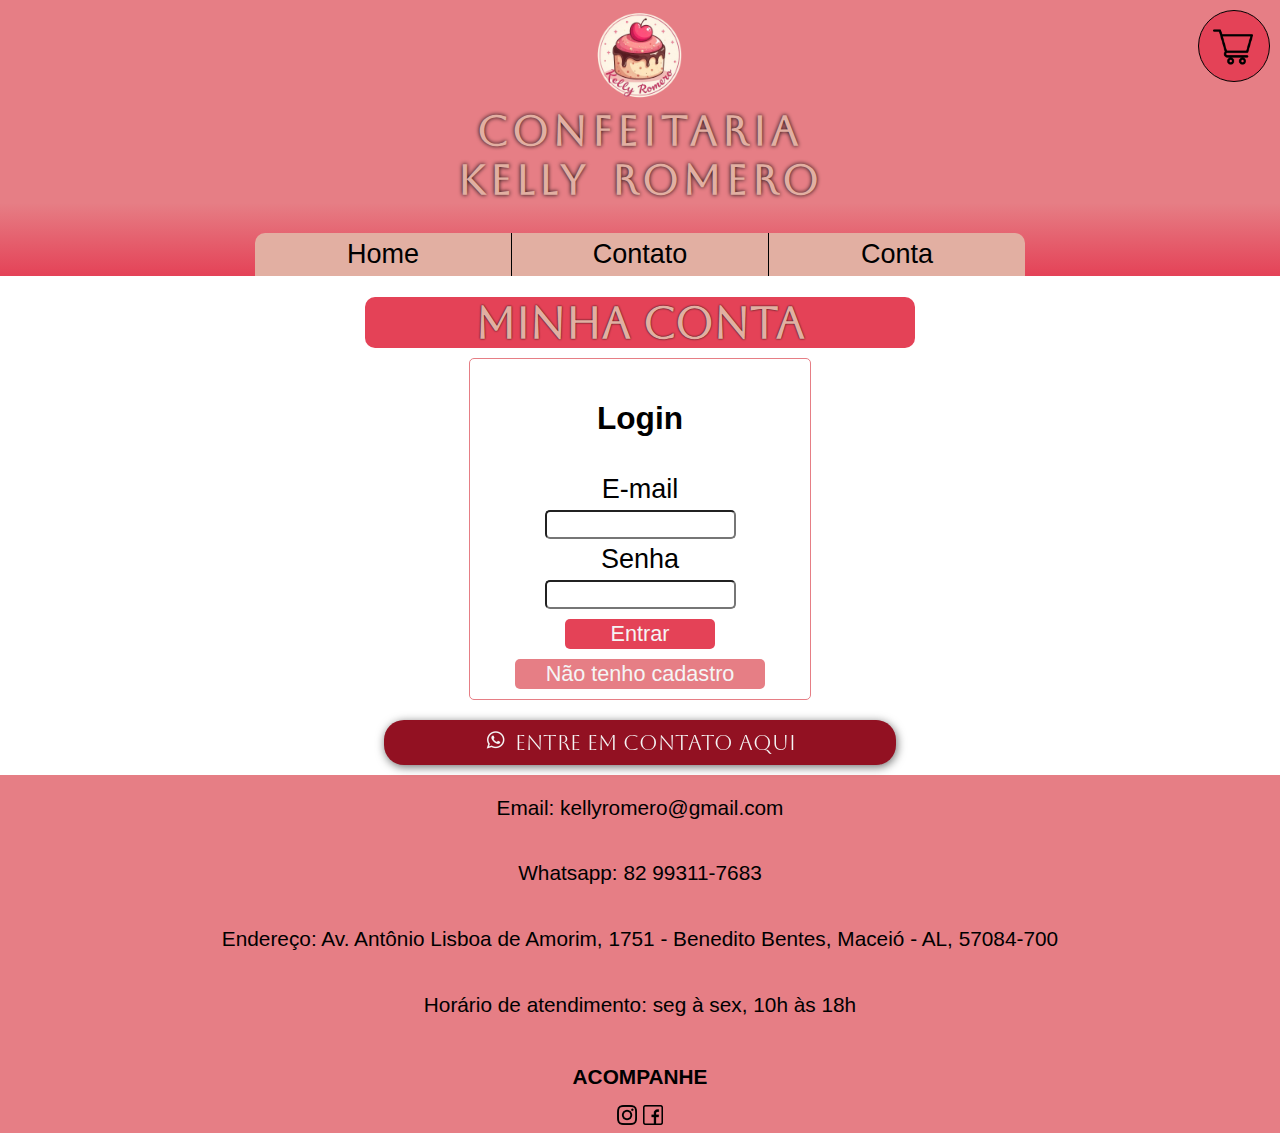
<file: login.html>
<!DOCTYPE html>
<html lang="pt-br">
  <head>
    <meta charset="UTF-8" />
    <meta name="viewport" content="width=device-width, initial-scale=1.0" />
    <title>Seu Carrinho</title>
    <link rel="stylesheet" href="geral.css" media="all" />
    <link rel="stylesheet" href="styles/conta/conta.css" media="screen" />

    <link rel="preconnect" href="https://fonts.googleapis.com" />
    <link rel="preconnect" href="https://fonts.gstatic.com" crossorigin />
    <link
      href="https://fonts.googleapis.com/css2?family=Aboreto&display=swap"
      rel="stylesheet"
    />
    <link
      rel="shortcut icon"
      href="styles/imagens/favicon-logo.png"
      type="image/x-icon"
    />
    <link
      rel="stylesheet"
      href="https://fonts.googleapis.com/css2?family=Material+Symbols+Outlined:opsz,wght,FILL,GRAD@20..48,100..700,0..1,-50..200&icon_names=shopping_cart"
    />
  </head>
  <body>
    <header>
      <div id="cabecalho">
        <img
          src="styles/imagens/logo-header-sem-fundo.png"
          alt=""
          width="20%"
          height="10%"
          id="logo-header"
        />
        
        <div id="div-carrinho">
          <a id="link-carrinho" href="carrinho.html">
              <img
                  id="icone-carrinho"
                  src="styles/imagens/carrinho-de-compras.png"
                  alt="icone-carrinho"
              />
          </a>
          <img src="styles/imagens/notificacao-carrinho.png" alt="" id="icone-notificacao">
        </div>
      </div>
      
      <div id="div-titulo">
        <h1 class="titulo-header">
          Confeitaria <br />
          Kelly Romero
        </h1>
      </div>
      <nav id="menu">
        <ul id="lista-menu">
          <li id="home"><a href="index.html">Home</a></li>
          <li><a href="#contatos">Contato</a></li>
          <li id="conta"><a href="cadastro.html">Conta</a></li>
        </ul>
      </nav>
    </header>
    <main>
      <h2 id="subtitulo">Minha conta</h2>

      <form id="form-login" action="" autocomplete="on">
        <h3>Login</h3>

        <label for="">E-mail</label>
        <input type="email" autocomplete="email" />

        <label for="">Senha</label>
        <input type="password" autocomplete="pass" />

        <button type="submit" class="botao-1">Entrar</button>
        <button id="botao-cadastro" class="botao-2"><a href="cadastro.html">Não tenho cadastro</a></button>
      </form>
      <div id="wpp">
        <a href="https://abrir.link/NXTsj">
          <p>Entre em contato aqui</p>
        </a>
      </div>
    </main>
    <footer>
      <div id="contatos">
        <p>Email: kellyromero@gmail.com</p>
        <p>Whatsapp: 82 99311-7683</p>
        <p>Endereço: Av. Antônio Lisboa de Amorim, 1751 - Benedito Bentes, Maceió - AL, 57084-700</p>
        <p>Horário de atendimento: seg à sex, 10h às 18h</p>
      </div>

      <div id="acompanhe">
        <h4>ACOMPANHE</h4>
        <div id="acompanhe-img">
          <a href="https://www.instagram.com/">
            <img src="styles/imagens/instagram.png" alt="" />
          </a>
          <a href="https://www.facebook.com">
            <img src="styles/imagens/facebook (1).png" alt="" />
          </a>
        </div>
      </div>
    </footer>
  </body>

  <script src="scripts/util.js" defer></script>
  <script src="scripts/bolos/bolos-decorados.js" defer></script>
  <script src="scripts/bolos/bolos-simples.js" defer></script>
</html>
</file>
<file: geral.css>
@charset "UTF-8";
:root {
    --cor0:#f5f5f5;
    --cor1:#E67E85;
    --cor2:#E44257;
    --cor3:#E2AFA2;
    --cor4:#000000; 
}
body {
    box-sizing: border-box;
    padding: 0;
    margin: 0;
    font-family: Arial, Helvetica, sans-serif;
}
html {
    scroll-behavior: smooth;
}
@media all {  /* Mobile / Geral */
    #cabecalho{
        display: flex;
        flex-direction: row;
        background-color: var(--cor1);
        text-shadow: 0px 0px 4px rgb(0, 0, 0);
        letter-spacing: 1px;
        padding: 5px;
        margin-bottom: -4px;
        font-size: 1.1em;
        word-spacing: 7px;
        justify-content: space-between;
        position: relative;
    }
    #cabecalho #logo-header {
        margin: auto;
        position: relative;
        height: 100px;
        width: 100px;
    }
    #cabecalho #div-carrinho {
        background-color: var(--cor2);
        height: 50px;
        width: 50px;
        border-radius: 50%;
        z-index: 1;
        display: flex;
        align-items: center;
        justify-content: center;  
        text-align: center;  
        border: 1px solid var(--cor4);
        position: fixed;
        right: 10px;
        top: 10px
        
    }
    #cabecalho #div-carrinho:hover {
        background-color: var(--cor3);
        transition: 0.3s;
        transform: scale(1.05);
    }
    #cabecalho #icone-carrinho {
        height: 30px;
        width: 30px;
        display: flex;
        align-items: center;
        justify-content: center;
        margin-top: 2px;
        margin-right: 2px;
    }
    #cabecalho #icone-notificacao {
        height: 10px;
        width: 10px;
        display: none;
    }
    .titulo-header {
        color: var(--cor3);
        text-align: center;
        font-size: 2em;
        font-weight: 1000;
        margin: auto;
        padding: 0;
        font-family: "Aboreto", system-ui;
        background-color: #E67E85;
        text-shadow: 0px 0px 4px rgb(0, 0, 0);
        letter-spacing: 4px;
        word-spacing: 7px; 
    }
    #subtitulo {
        color: var(--cor3);
        font-size: 2.1em;
        font-weight: 1000;
        margin: auto;
        padding: 0;
        text-align: center;
        text-shadow: 0px 0px 2px rgb(0, 0, 0);
        font-family: "Aboreto", system-ui;
        background-color: var(--cor2);
        width: min(87vw, 550px);
        border-radius: 10px;
    }
    nav #lista-menu{
        list-style: none;
        display: flex;
        align-items: center;
        justify-content: space-evenly;
        flex-flow: row nowrap;
        width: 100%;
        margin-top: -1px;
        padding: 30px 0px;
        background-image: linear-gradient(to bottom, var(--cor1) , var(--cor2));
    }
    nav #lista-menu li {
        display: flex;
        justify-content: center;
        align-items: center;
    }
    nav #lista-menu li {
        display: flex;
        justify-content: center;
        align-items: center;
        background-color: var(--cor3);
        height: 35px;
        width: max(calc(75px * 1.3), calc(10% * 1.3));
        border-radius: 16px;
        cursor: pointer;
        box-shadow: 1px 2px 10px rgba(0, 0, 0, 0.568);
    }
    nav #lista-menu li:hover{
        background-color: var(--cor3);
        color: var(--cor4);
        transition: 0.3s;
        transform: scale(1.05);
    }
    nav #lista-menu li:active{
        background-color: var(--cor2);
    }
    nav #lista-menu a{
        text-decoration: none;
        color: var(--cor4);
        font-size: 1.3em;
        
    }
    main #wpp {
        background-color: #921122;
        width: 70%;
        height: 45px;
        display: flex;
        flex-flow: row nowrap;
        align-items: center;
        justify-content: center;
        border-radius: 20px;
        position: sticky;
        bottom: 10px;
        left: 30px; 
        margin: 10px 0 10px 0;
        box-shadow: 1px 2px 10px rgba(0, 0, 0, 0.568);
    }
    main #wpp:hover {
        transition: 0.3s;
        transform: scale(1.05);
    }
    main #wpp a {
        text-decoration: none;
        height: 100%;
        width: 100%;
        display: flex;
        align-items: center;
        justify-content: center;
    }
    main #wpp p{
        display: flex;
        align-items: center;
        color: var(--cor0);
        font-family: "Aboreto", system-ui;
        gap: 5px;
    }
    main #wpp img{
        display: flex;
        align-items: center;
    }
    main #wpp p::before {
        content: url(styles/imagens/favicon-wpp.png);
        width: 20px;
        height: 20px;
        margin-right: 5px;
        display: flex;
        align-items: center;
        justify-content: center;
    }

    footer{
        background-color: var(--cor1);
    }
    #contatos {
        width: 90%;
        margin: auto;
        display: flex;
        flex-flow: column nowrap;
        align-items: center;
        justify-content: center;
    }

    footer #acompanhe img{
        width: 20px;
        height: 20px;
        padding: 3px;
        
    }

    footer #acompanhe-img{
        display: flex;
        justify-content: center;
        align-items: center;
        flex-flow: row nowrap;
        margin-top: -15px;
    }

    footer #acompanhe{
        width: 90%;
        margin: auto;
        display: flex;
        align-items: center;
        justify-content: center;
        flex-direction: column;
        
    }
}
@media screen and (min-width: 576px) { /*Tablet*/
    html {
        font-size: 1.3em;
    }
    ul #lista-menu li {
        height: calc(35 * 1.3);
    }
    div #wpp {
        height: 30px;
    }
}
@media screen and (min-width: 1200px) { /*Desktop*/
    main {
        display: flex;
        flex-flow: column nowrap;
        align-items: center;
        justify-content: center;
    }
    #cabecalho #div-carrinho {
        height: 70px;
        width: 70px; 
    }
    #cabecalho #icone-carrinho {
        height: 40px;
        width: 40px;
    }
    nav #lista-menu {
        display: flex;
        flex-flow: row nowrap;
        align-items: center;
        justify-content: center;
        width: 100%;
        padding-bottom: 0px;
        margin-left: 0px;   
    }
    nav #lista-menu li {
        border-radius: 0px;
        box-shadow: none;
        height: 43px;
        width: 20%;
        border-left: 1px solid black;
    }
    nav #lista-menu li:hover{
        border: none;
        background-color: var(--cor1);
    }
    nav #lista-menu li a {
        display: flex;
        flex-flow: column nowrap;
        align-items: center;
        justify-content: center;
        height: 100%;
        width: 100%;
    }
    nav #lista-menu li#home{
        border-left: none;
        border-top-left-radius: 10px;
    }
    nav #lista-menu  #conta{
        border-top-right-radius: 10px;
    }
    main #wpp{
        width: 40%;
    }
}
</file>
<file: styles/home/home.css>
@charset "UTF-8";
:root {
    --cor0:#f5f5f5;
    --cor1:#E67E85;
    --cor2:#E44257;
    --cor3:#E2AFA2;
    --cor4:#000000; 
}

@media all { /* Mobile/ Geral*/
    main {
        display: flex;
        flex-flow: column nowrap;
        align-items: center;
    }
    div .fotos-main {
        background-size: cover;
        background-repeat: no-repeat;
        background-position: center;
        width: min(88vw, 580px);
        height: max(60vh, 600px);
        display: flex;
        flex-flow: column nowrap;
        align-items: center;
        justify-content: center;
        background-color: var(--cor4);
        margin-bottom: 20px;
        margin-top: 20px;
        border-radius: 2%;
        font-size: 1.5em;
        color: #000000;
        box-shadow: 1px 2px 10px rgba(0, 0, 0, 0.568);
    }
    div .fotos-main:hover {
        transition: 0.3s;
        transform: scale(1.05);
    }
    div .titulo-opcoes{
        color:var(--cor1) ;
        text-shadow: 0px 0px 2px rgb(0, 0, 0);
        font-family: "Aboreto", system-ui;
    }
    div .botao-fotos {
        display: flex;
        align-items: center;
        justify-content: center;
        background-color: var(--cor1);
        color: var(--cor0);
        border: none;
        border-radius: 5px;
        padding: 10px;
        margin: 10px;
        cursor: pointer;
        width: 60%;
        height: max(10%, 40px);
        font-size: 0.8em;
        font-family: "Aboreto", system-ui;
        box-shadow: 0 0 black;
        text-decoration: none;
    }
    div .botao-fotos:hover {
        background-color: var(--cor2);
        transition: 0.3s;
        transform: scale(1.05);
    }
    div .botao-fotos:active {
        background-color: var(--cor3);
    }
    div #bolos {
        background-image: url(../imagens/foto-bolo-header.jpeg);
    }
    div #doces {
        background-image: url(../imagens/fotos-docinhos-header.jpeg);
        margin-top: 10px;
    }
    article {
        background-color: var(--cor1);
        width: 90%;
        height: 900px;
        margin: auto;
        display: flex;
        flex-flow: column nowrap;
        align-items: center;
        justify-content: space-evenly;
        border-radius: 20px;
        box-shadow: 1px 2px 10px rgba(0, 0, 0, 0.568);
    }
    article .cards{
        background-color: #fa5e73;
        width: 80%;
        height: 250px;
        border-radius: 10px;
        box-shadow: 1px 2px 10px rgba(0, 0, 0, 0.568);
        text-align: center;
        font-family: "Aboreto", system-ui;
        display: flex;
        flex-flow: column nowrap;
        align-items: center;
        font-weight: bold;
    }
    article #card-3 {
        height: 290px;
    }
    article .cards img {
        width: 40px;
        height: 40px;
    }
    article .cards:hover {
        transition: 0.3s;
        transform: scale(1.05);
    }
}
@media screen and (min-width: 576px) { /* Tablet */
    div #opcoes {
        display: flex;
        flex-direction: row;
        justify-content: space-around;
        align-items: center;
        margin-top: 10px;
        margin-bottom: 10px;
    }
    article {
        height: calc(900px * 1.3);
    }
    article .cards  {
        height: calc(250px * 1.3);
        font-weight: 600;
    }
    article .cards h2 {
        font-size: 1.7em;
    }
}

@media screen and (min-width: 1200px) { /*desktop */
    #opcoes {
        display: flex;
        flex-flow: row nowrap;
        align-items: center;
        justify-content: space-evenly;
        width: 100%;
    }
    #bolos{
        margin-bottom: 10px;
        margin-top: 10px;
    }
    #doces {
        margin-bottom: 10px;
    }
    
    article {
        display: flex;
        flex-flow: row nowrap;
        height: 600px;
    }
    article .cards {
        height: 400px ;
        font-weight: 600;
        width: 30%;
    }
    article #card-3{
        height: 400px ;
    }
}
</file>
<file: styles/bolos/bolos-simples/bolos-simples.css>
@charset "UTF-8";
:root {
    --cor0:#f5f5f5;
    --cor1:#E67E85;
    --cor2:#E44257;
    --cor3:#E2AFA2;
    --cor4:#000000; 
}
@media all { /* Mobile/ Geral*/
    #voltar {
        position: absolute;
        top: 10px;
        left: 10px;
        text-decoration: none;
        color: #000000;
    }
    #voltar img {
        width: 13px;
        margin-right: 4px;
    }
    #voltar:hover{
        font-size: 1.1em;
        transition: 0.3s;
    }
    main {
        display: flex;
        flex-flow: column nowrap;
        align-items: center;
        justify-content: center;
    }
    form  {
        display: flex;
        flex-flow: column nowrap;
        align-items: center;
        justify-content: center;
    }
    fieldset {
        border: 1px solid #000000;
        border-radius: 10px;
        margin: 10px auto;
        width: 80vw ;
        max-width: 300px;
        background-color: var(--cor0);
        display: grid;
        grid-template-columns: 1fr 1fr;
        gap: 10px;
        box-shadow: 1px 2px 10px rgba(0, 0, 0, 0.568);
    }
    fieldset legend {
        font-size: 1.2em;
        font-weight: bold;
        color: #000000;
        text-align: center;
    }
    fieldset label {
        display: flex;
        flex-direction: column;
        align-items: center;
        justify-content: center;
    }
    fieldset label:nth-last-child(1):nth-child(even) {
        grid-column: span 2; 
    }
    fieldset p {
        display: inline;
        margin-bottom: -5px;
    }
    fieldset p.preco {
        display: inline;
        margin-top: -1px;
    }
    fieldset img {
        width: 90%;
        max-width: 140px; 
        height: 100px;
        border-radius: 5px;
    }

    form input.botao-enviar{
        padding: 10px 40px;
        background-color: var(--cor1);
        border: none;
        cursor: pointer;
        box-shadow: 1px 2px 10px rgba(0, 0, 0, 0.568);
        border-radius: 10px;
    }

    form input.botao-enviar:hover{
        transform: scale(1.05);
        transition: 0.3s;
    }

    form input.botao-enviar:active{
        background-color: var(--cor2);
    }

    fieldset label:hover{
        transform: scale(1.05);
        transition: 0.3s;
    }
}

@media screen and (min-width: 576px){ /* Tablet */
    #voltar img {
        width: 15px;
    }
    
    fieldset{
        max-width: 500px;
    }
    
    form input.botao-enviar{
        padding: 20px 60px;
        font-size: 1em;
    }
}

@media screen and (min-width: 1200px) {
    #voltar img {
        width: 16px;
    }

    fieldset img{
        width: 90%;
        max-width: 200px; 
        height: 120px;
    }
    
    fieldset{
        max-width: 1100px;
        display: flex;
        align-items: center;
        justify-content: space-evenly;
        margin-top: 25px;
        
    }
    
    form input.botao-enviar{
        padding: 30px 70px;
        font-size: 1.1em;
    }
}
</file>
<file: styles/bolos/bolos-decorados/bolos-decorados.css>
@charset "UTF-8";
:root {
    --cor0:#f5f5f5;
    --cor1:#E67E85;
    --cor2:#E44257;
    --cor3:#E2AFA2;
    --cor4:#000000; 
}
@media all { /* Mobile/ Geral*/
    #voltar {
        position: absolute;
        top: 10px;
        left: 10px;
        text-decoration: none;
        color: #000000;
    }
    main {
        display: flex;
        flex-flow: column nowrap;
        align-items: center;
        justify-content: center;
    }
    #voltar img {
        width: 13px;
        margin-right: 4px;
    }
    #voltar:hover{
        font-size: 1.1em;
        transition: 0.3s;
    }
    form  {
        display: flex;
        flex-flow: column nowrap;
        align-items: center;
        justify-content: center;
    }
    fieldset {
        border: 1px solid #000000;
        border-radius: 10px;
        margin: 10px auto;
        width: 80vw ;
        max-width: 300px;
        background-color: var(--cor0);
        display: grid;
        grid-template-columns: 1fr 1fr;
        gap: 10px;
        box-shadow: 1px 2px 10px rgba(0, 0, 0, 0.568);
    }
    fieldset legend {
        font-size: 1.2em;
        font-weight: bold;
        color: #000000;
        text-align: center;
    }
    fieldset label {
        display: flex;
        flex-direction: column;
        align-items: center;
        justify-content: center;
    }
    fieldset label:nth-last-child(1):nth-child(even) {
        grid-column: span 2; 
    }
    fieldset p {
        display: inline;
        margin-bottom: -5px;
        text-align: center;
    }
    fieldset p.preco {
        display: inline;
        margin-top: -1px;
    }
    fieldset img {
        width: 90%;
        max-width: 140px; 
        height: 100px;
        border-radius: 5px;
    }

    form input.botao-enviar{
        padding: 10px 40px;
        background-color: var(--cor1);
        border: none;
        cursor: pointer;
        box-shadow: 1px 2px 10px rgba(0, 0, 0, 0.568);
        border-radius: 10px;
    }

    form input.botao-enviar:hover{
        transform: scale(1.05);
        transition: 0.3s;
    }

    form input.botao-enviar:active{
        background-color: var(--cor2);
    }

    fieldset label:hover{
        transform: scale(1.05);
        transition: 0.3s;
    }
    #decoracao{
        display: flex;
        flex-direction: column;
        text-align: center;
    }

    #decoracao #input-decoracao{
        display: flex;
        align-items: center;
        flex-flow: column nowrap;
        gap: 20px;

    }

    #decoracao #input-decoracao textarea{
        height: 70px;
        width: 70%;
        resize: vertical;   
        overflow-y: auto;
    }   

    
    
}
@media screen and (min-width: 576px) { /* Tablet */
    #voltar img {
        width: 15px;
    }
    fieldset{
        max-width: 500px;
    }
    
    form input.botao-enviar{
        padding: 20px 60px;
        font-size: 1em;
    }
}
@media screen and (min-width: 1200px) {
    #voltar img {
        width: 16px;
    }
    
    
    fieldset{
        max-width: 1100px;
        display: flex;
        align-items: center;
        justify-content: space-evenly;
        margin-top: 25px;
        
    }
    
    form input.botao-enviar{
        padding: 30px 70px;
        font-size: 1.1em;
    }

    fieldset img{
        width: 90%;
        max-width: 200px; 
        height: 120px;
    }
}
</file>
<file: styles/bolos/bolos.css>
@charset "UTF-8";
:root {
    --cor0:#f5f5f5;
    --cor1:#E67E85;
    --cor2:#E44257;
    --cor3:#E2AFA2;
    --cor4:#000000; 
}
@media all { /* Mobile/ Geral*/
    main {
        display: flex;
        flex-flow: column nowrap;
        align-items: center;
    }
    div.escolha {
        background-size: cover;
        background-repeat: no-repeat;
        background-position: center center;
        width: min(88vw, 580px);
        height: max(60vh, 600px);
        display: flex;
        flex-flow: column nowrap;
        align-items: center;
        justify-content: center;
        background-color: var(--cor4);
        margin-bottom: 20px;
        margin-top: 20px;
        border-radius: 2%;
        font-size: 1.5em;
        color: #000000;
        box-shadow: 1px 2px 10px rgba(0, 0, 0, 0.568);
    }
    div.escolha:hover {
        transition: 0.3s;
        transform: scale(1.05);
    }
    #voltar {
        position: absolute;
        top: 10px;
        left: 10px;
        text-decoration: none;
        color: #000000;
    }
    #voltar img {
        width: 13px;
        margin-right: 4px;
    }
    #voltar:hover{
        font-size: 1.1em;
        transition: 0.3s;
    }
    div .titulo-opcoes{
        color:var(--cor0) ;
        text-shadow: 0px 0px 2px rgb(0, 0, 0);
        font-family: "Aboreto", system-ui;
        text-align: center;
    }
    div .botao-fotos {
        display: flex;
        align-items: center;
        justify-content: center;
        background-color: var(--cor1);
        color: var(--cor0);
        border: none;
        border-radius: 5px;
        padding: 10px;
        margin: 10px;
        cursor: pointer;
        width: 60%;
        height: max(10%, 40px);
        font-size: 0.8em;
        font-family: "Aboreto", system-ui;
        box-shadow: 0 0 black;
        text-decoration: none;
    }
    div .botao-fotos:hover {
        background-color: var(--cor2);
        transition: 0.3s;
        transform: scale(1.05);
    }
    div .botao-fotos:active {
        background-color: var(--cor3);
    }
    div #escolha-bolo-simples {
        background-image: url(../imagens/escolha-bolo-simples.jpeg);
    }	
    div #escolha-bolo-decorado {
        background-image: url(../imagens/escolha-bolo-decorado.jpeg);
    }
}
@media screen and (min-width: 576px){ /* Tablet */
    div #opcoes {
        display: flex;
        flex-direction: row;
        justify-content: space-around;
        align-items: center;
        margin-top: 10px;
        margin-bottom: 10px;
    }
}
@media screen and (min-width: 1200px){ /* Desktop */
    #opcoes {
        display: flex;
        flex-flow: row nowrap;
        align-items: center;
        justify-content: space-evenly;
        width: 100%;
    }
}
</file>
<file: styles/conta/conta.css>
@charset "UTF-8";
:root {
    --cor0:#f5f5f5;
    --cor1:#E67E85;
    --cor2:#E44257;
    --cor3:#E2AFA2;
    --cor4:#000000; 
}
@media all { /* Mobile/ Geral*/
    
    main {
        margin: auto;
        display: flex;
        flex-flow: column nowrap;
        align-items: center;
        justify-content: center;
        
    }
    h3{
        text-align: center;
    }
    form{
        margin: 10px;
        border: solid 1px var(--cor1);
        border-radius: 5px;
        width: 70%;
        height: auto;
        padding: 10px;
        font-size: 1.2em;
    }
    form label, input,button{
        display: flex;
        align-items: center;
        justify-content: center;
        margin: auto;
        padding: 5px;
        
    }

    form input{
        border-radius: 5px;
        
    }

    form button{
        display: flex;
        align-items: center;
        justify-content: center;
        margin: auto;
        margin-top: 10px;
        padding: 5px;
        background-color: var(--cor1);
        color: var(--cor0);
        border: none;
        border-radius: 5px;
        cursor: pointer;
        font-size: 0.8em;
        width: 150px;
        height: 30px;
    }

    form button:hover{
        background-color:#921122;
        transition: 0.3s;
        transform: scale(1.05);
    }

    form button a{
        text-decoration: none;
        color: var(--cor0);
    }

    form .botao-1{
        background-color: var(--cor2);
    }

    form .botao-2{
        width: 165px;
    }

    
}
@media screen and (min-width: 576px) { /* Tablet */
    main {
        margin: auto;
        display: flex;
        flex-flow: column nowrap;
        align-items: center;
        justify-content: center;
        
    }

    form{
        font-size: 1.2em;
        width: 40%;
    }

    form .botao-2{
        width: 250px;
    }
}
@media screen and (min-width: 1200px) { /* Desktop */
    main {
        margin: auto;
        display: flex;
        flex-flow: column nowrap;
        align-items: center;
        justify-content: center;
        
    }

    form{
        font-size: 1.3em;
        width: 25%;
    }

    form .botao-2{
        width: 250px;
    }
}
</file>
<file: styles/carrinho/carrinho.css>
:root {
    --cor0:#f5f5f5;
    --cor1:#E67E85;
    --cor2:#E44257;
    --cor3:#E2AFA2;
    --cor4:#000000; 
}
@media all { /* mobile / geral */
    main {
        display: flex;
        flex-flow: column nowrap;
        align-items: center;
    }
    button#limpar-carrinho {
        margin: 10px;
        padding: 5px;
        background-color: var(--cor1);
        color: var(--cor0);
        border: none;
        border-radius: 5px;
        cursor: pointer;
        font-size: 0.8em;
        width: 150px;
        height: 30px;
    }
    button#limpar-carrinho:hover {
        background-color: var(--cor2);
        transition: 0.3s;
        transform: scale(1.05);
    }
    div#carrinho-display {
        display: flex;
        flex-flow: column nowrap;
        align-items: center;
        width: 60%;
    }
    div.item-carrinho {
        display: flex;
        flex-flow: column nowrap;
        justify-content: space-between;
        align-items: center;
        margin: auto;
        width: 100%;
        border: 1px solid var(--cor2);
    }

    div.item-carrinho button{
        margin: 10px;
        padding: 5px;
        background-color: var(--cor1);
        color: var(--cor0);
        border: none;
        border-radius: 5px;
        cursor: pointer;
        font-size: 0.8em;
        width: 150px;
        height: 30px;
    }

    div.item-carrinho button:hover{
        background-color: var(--cor2);
        transition: 0.3s;
        transform: scale(1.05);
    }
    button#botao-comprar {
        
        margin: 10px;
        padding: 5px;
        background-color: var(--cor1);
        color: var(--cor0);
        border: none;
        border-radius: 5px;
        cursor: pointer;
        font-size: 0.8em;
        width: 250px;
        height: 70px;
    }
    button#botao-comprar:hover {
        background-color: var(--cor2);
        transition: 0.3s;
        transform: scale(1.05);
    }
    button#botao-comprar > a {
        text-decoration: none;
        color: var(--cor0);
        font-size: 1.5em;
    }
}
@media screen and (min-width: 576px) { /* tablet */
    main {
        display: flex;
        flex-flow: column nowrap;
        align-items: center;
    }
    
}
@media screen and (min-width: 1200px) { /* desktop */
    main {
        margin: auto;
        display: flex;
        flex-flow: column nowrap;
        align-items: center;
        
    }
    div#carrinho-display {
        display: flex;
        flex-flow: row wrap;
        align-items: center;
        justify-content: center;
        max-width: 25%;
    }
    
}
</file>
<file: styles/doces/doces.css>
@charset "UTF-8";
:root {
    --cor0:#f5f5f5;
    --cor1:#E67E85;
    --cor2:#E44257;
    --cor3:#E2AFA2;
    --cor4:#000000; 
}
@media all { /* Mobile/ Geral*/
    body{
        font-family: "Aboreto", system-ui;
    }
    #voltar {
        position: absolute;
        top: 10px;
        left: 10px;
        text-decoration: none;
        color: #000000;
    }
    main {
        display: flex;
        flex-flow: column nowrap;
        align-items: center;
        justify-content: center;
    }
    #voltar img {
        width: 13px;
        margin-right: 4px;
    }
    #voltar:hover{
        font-size: 1.1em;
        transition: 0.3s;
    }
    form  {
        display: flex;
        flex-flow: column nowrap;
        align-items: center;
        justify-content: center;
    }
    fieldset {
        border: 1px solid #000000;
        border-radius: 10px;
        margin: 10px auto;
        width: 80vw ;
        max-width: 300px;
        background-color: var(--cor0);
        display: grid;
        grid-template-columns: 1fr 1fr;
        gap: 10px;
        box-shadow: 1px 2px 10px rgba(0, 0, 0, 0.568);
    }
    fieldset legend {
        font-size: 1.2em;
        font-weight: bold;
        color: #000000;
        text-align: center;
    }
    fieldset label {
        display: flex;
        flex-direction: column;
        align-items: center;
        justify-content: center;
    }
    fieldset label:nth-last-child(1):nth-child(even) {
        grid-column: span 2; 
    }
    fieldset p {
        display: inline;
        margin-bottom: -5px;
        text-align: center;
    }
    fieldset p.preco {
        display: inline;
        margin-top: -1px;
    }
    fieldset img {
        width: 90%;
        max-width: 140px; 
        height: 100px;
        border-radius: 5px;
    }

    form input.botao-enviar{
        padding: 10px 40px;
        background-color: var(--cor1);
        border: none;
        cursor: pointer;
        box-shadow: 1px 2px 10px rgba(0, 0, 0, 0.568);
        border-radius: 10px;
    }

    form input.botao-enviar:hover{
        transform: scale(1.05);
        transition: 0.3s;
    }

    form input.botao-enviar:active{
        background-color: var(--cor2);
    }

    fieldset label:hover{
        transform: scale(1.05);
        transition: 0.3s;
    }

    #quantidade{
        width: 60px; 
        padding: 10px;
        border: 2px solid #ccc;
        border-radius: 5px;
        text-align: center; 
        font-size: 16px;
    }

    #pTotal{
        border: solid 2px var(--cor1);
        border-radius: 5px;
        padding: 7px;

    }


    
}
@media screen and (min-width: 576px) { /* Tablet */
    #voltar img {
        width: 15px;
    }
    fieldset{
        max-width: 500px;
    }
    
    form input.botao-enviar{
        padding: 20px 60px;
        font-size: 1em;
    }
}
@media screen and (min-width: 1200px) {
    #voltar img {
        width: 16px;
    }
    
    
    fieldset{
        max-width: 1100px;
        display: flex;
        align-items: center;
        justify-content: space-evenly;
        margin-top: 25px;
        
    }
    
    form input.botao-enviar{
        padding: 30px 70px;
        font-size: 1.1em;
    }

    fieldset img{
        width: 90%;
        max-width: 200px; 
        height: 120px;
    }
}
</file>
